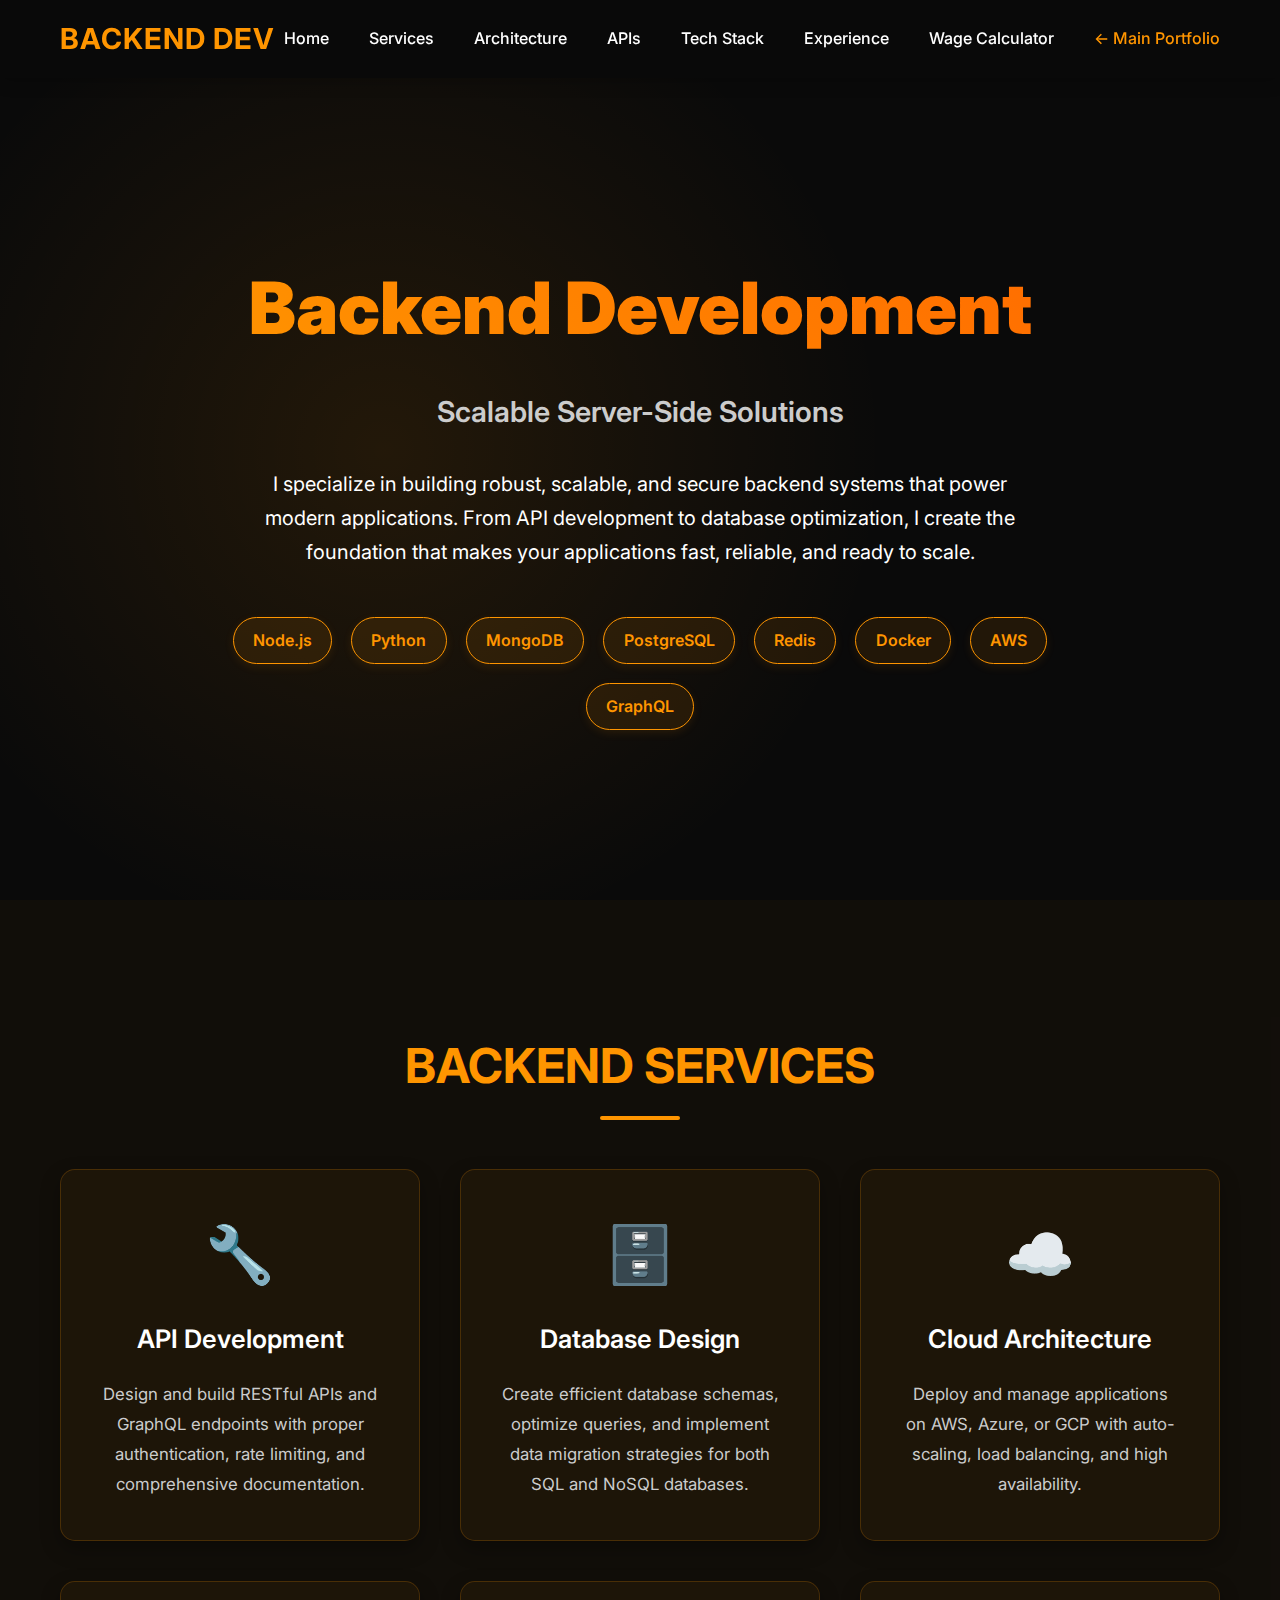
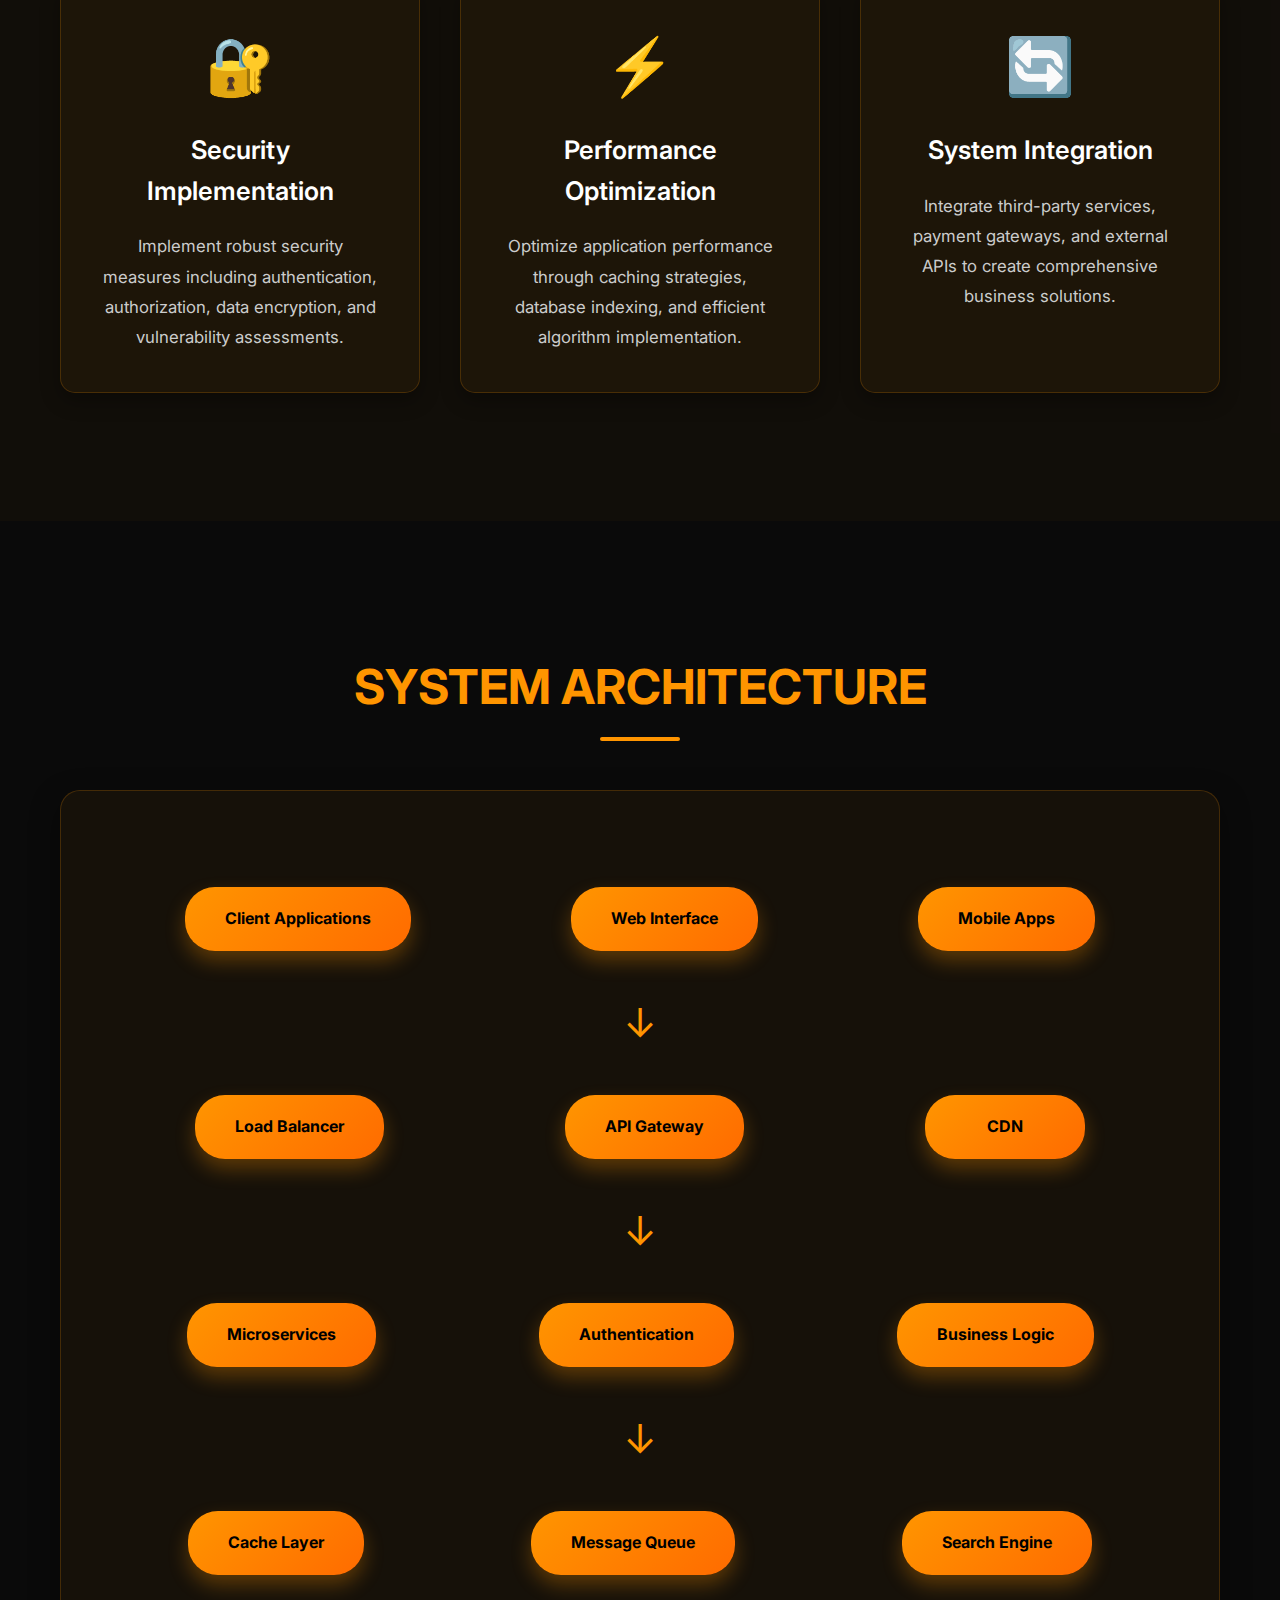
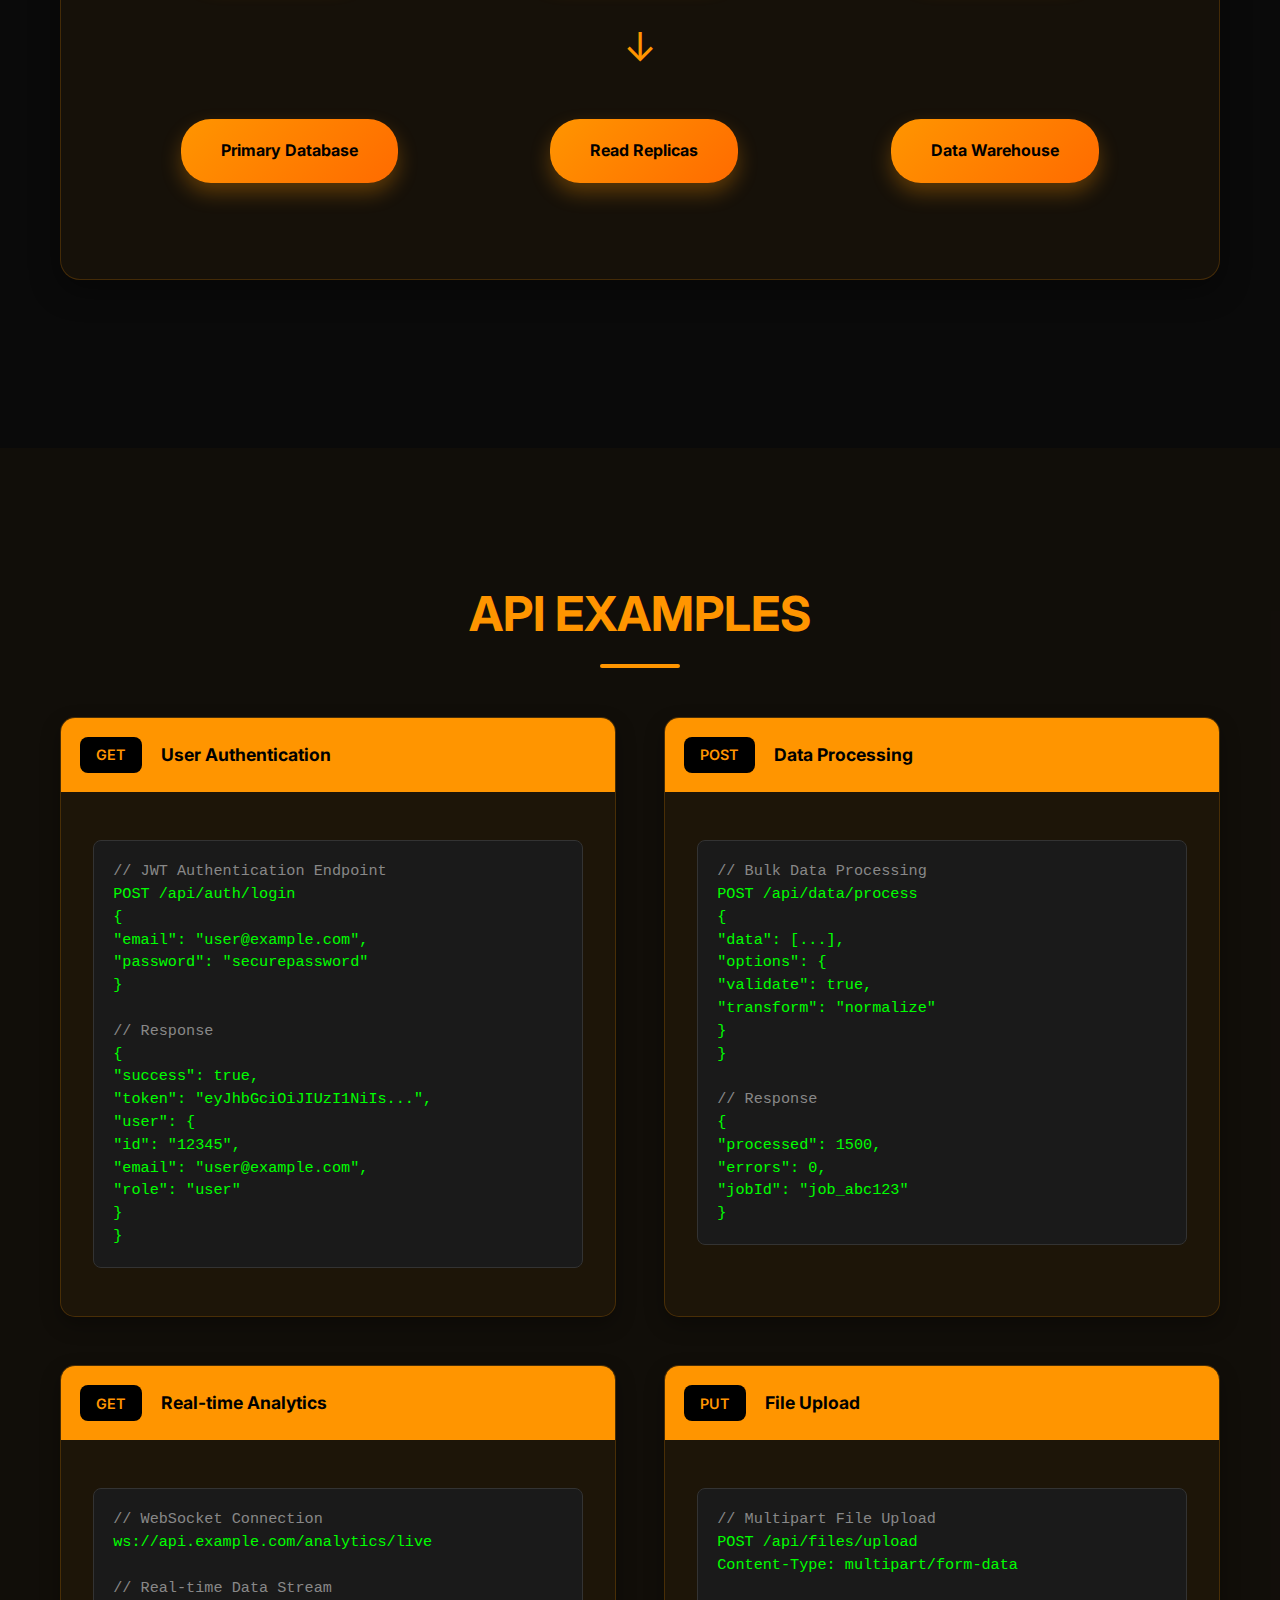
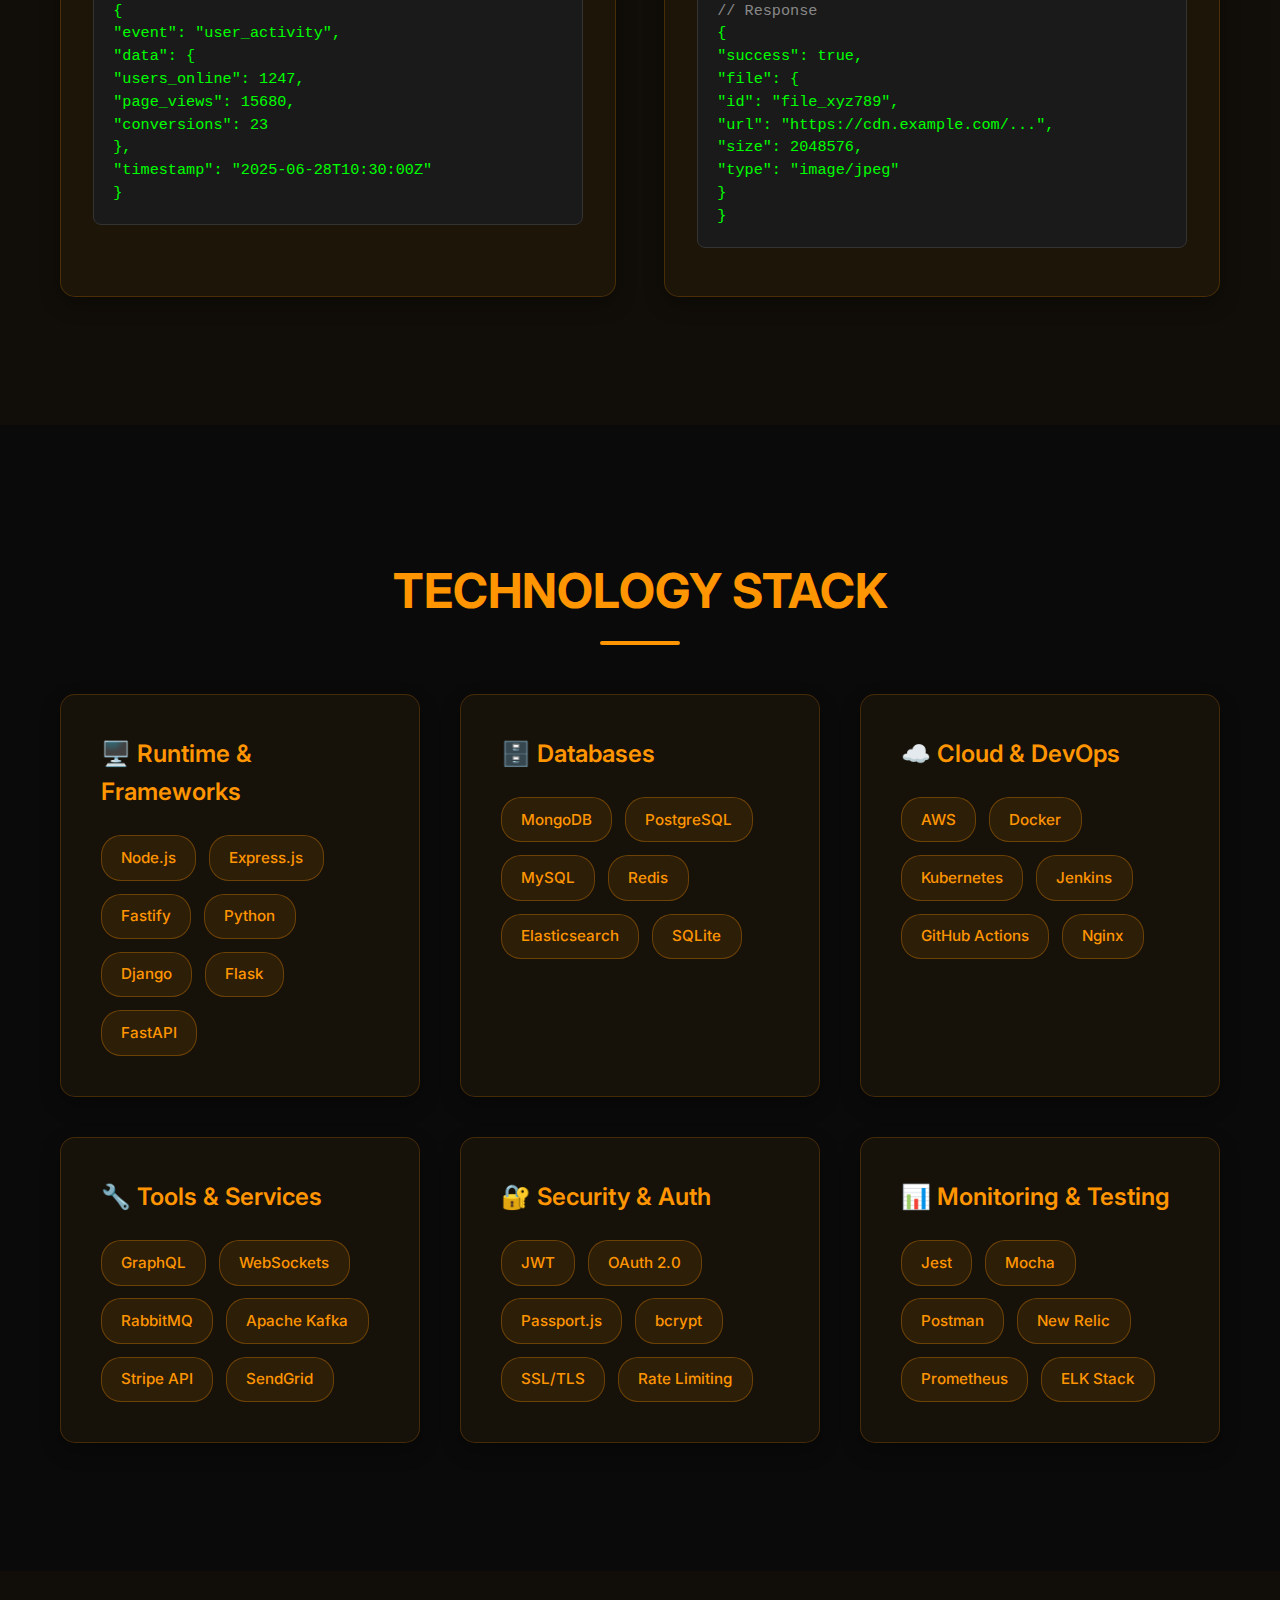
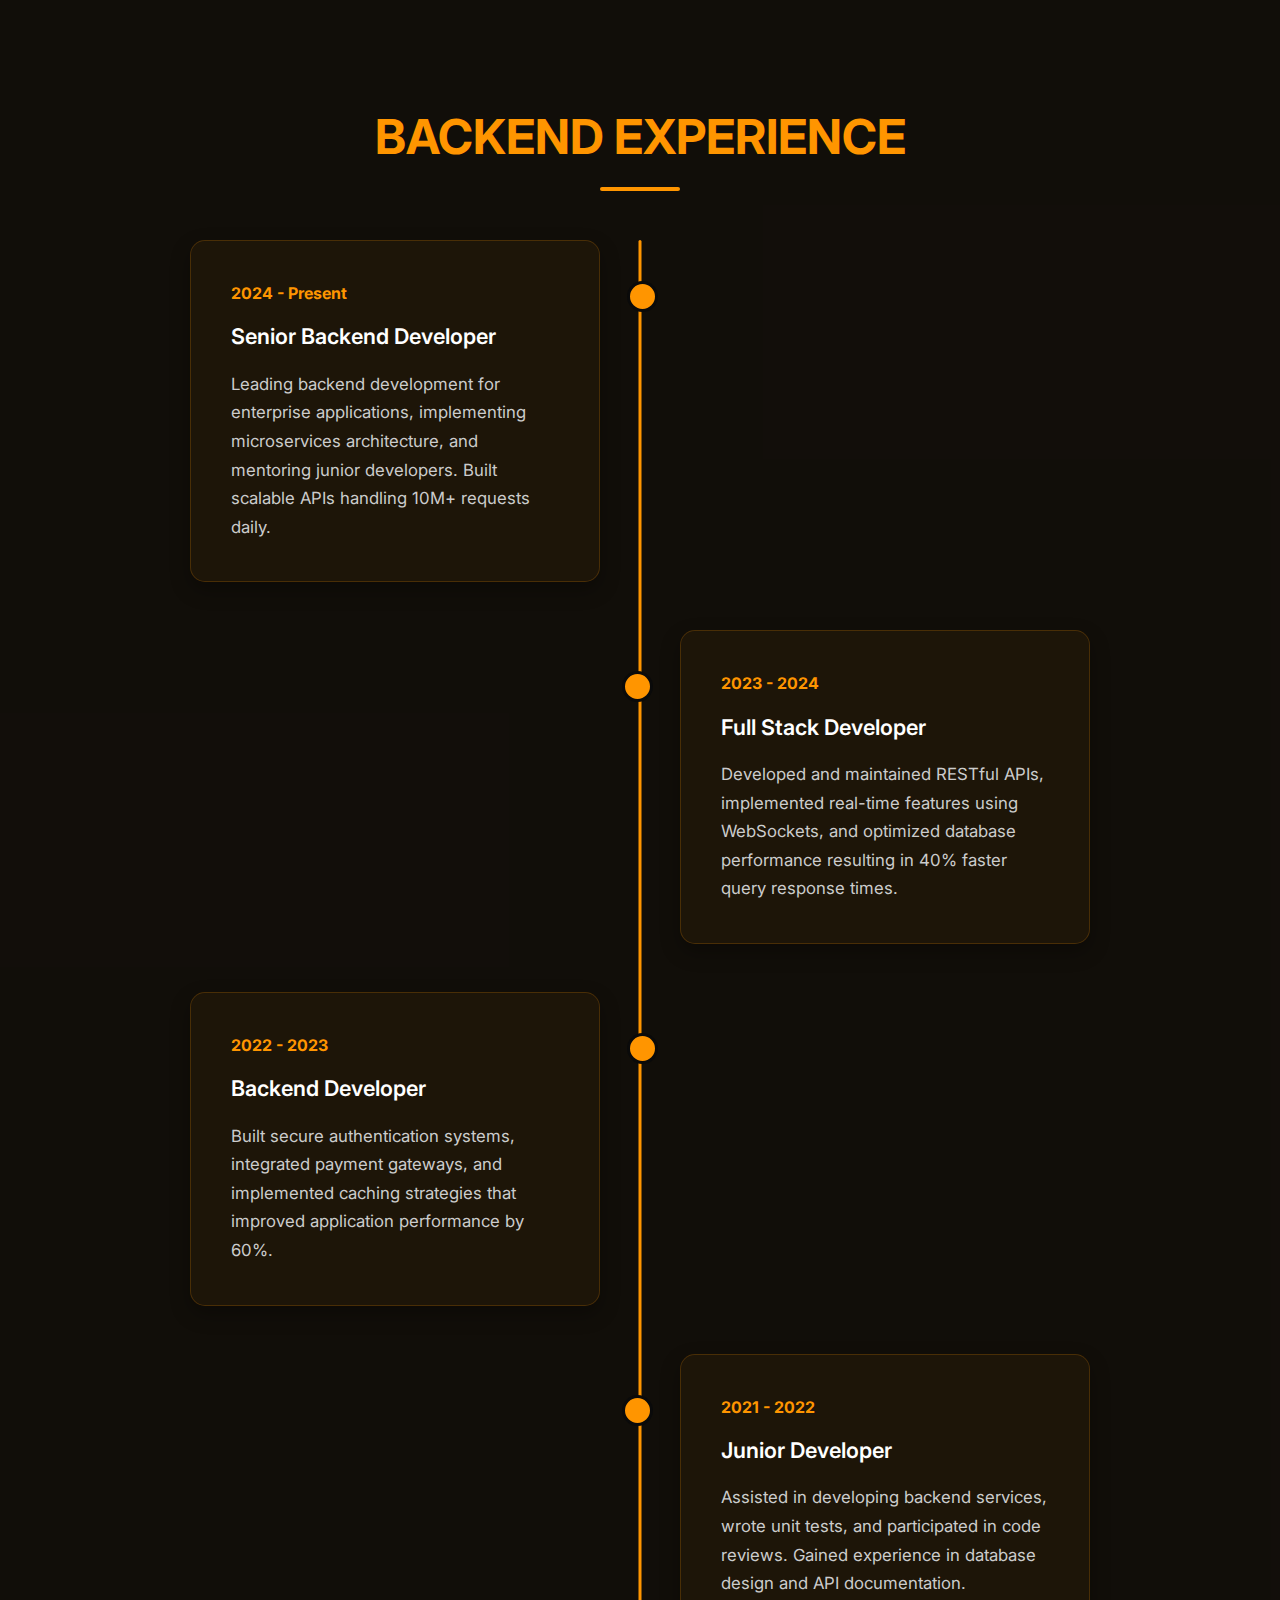
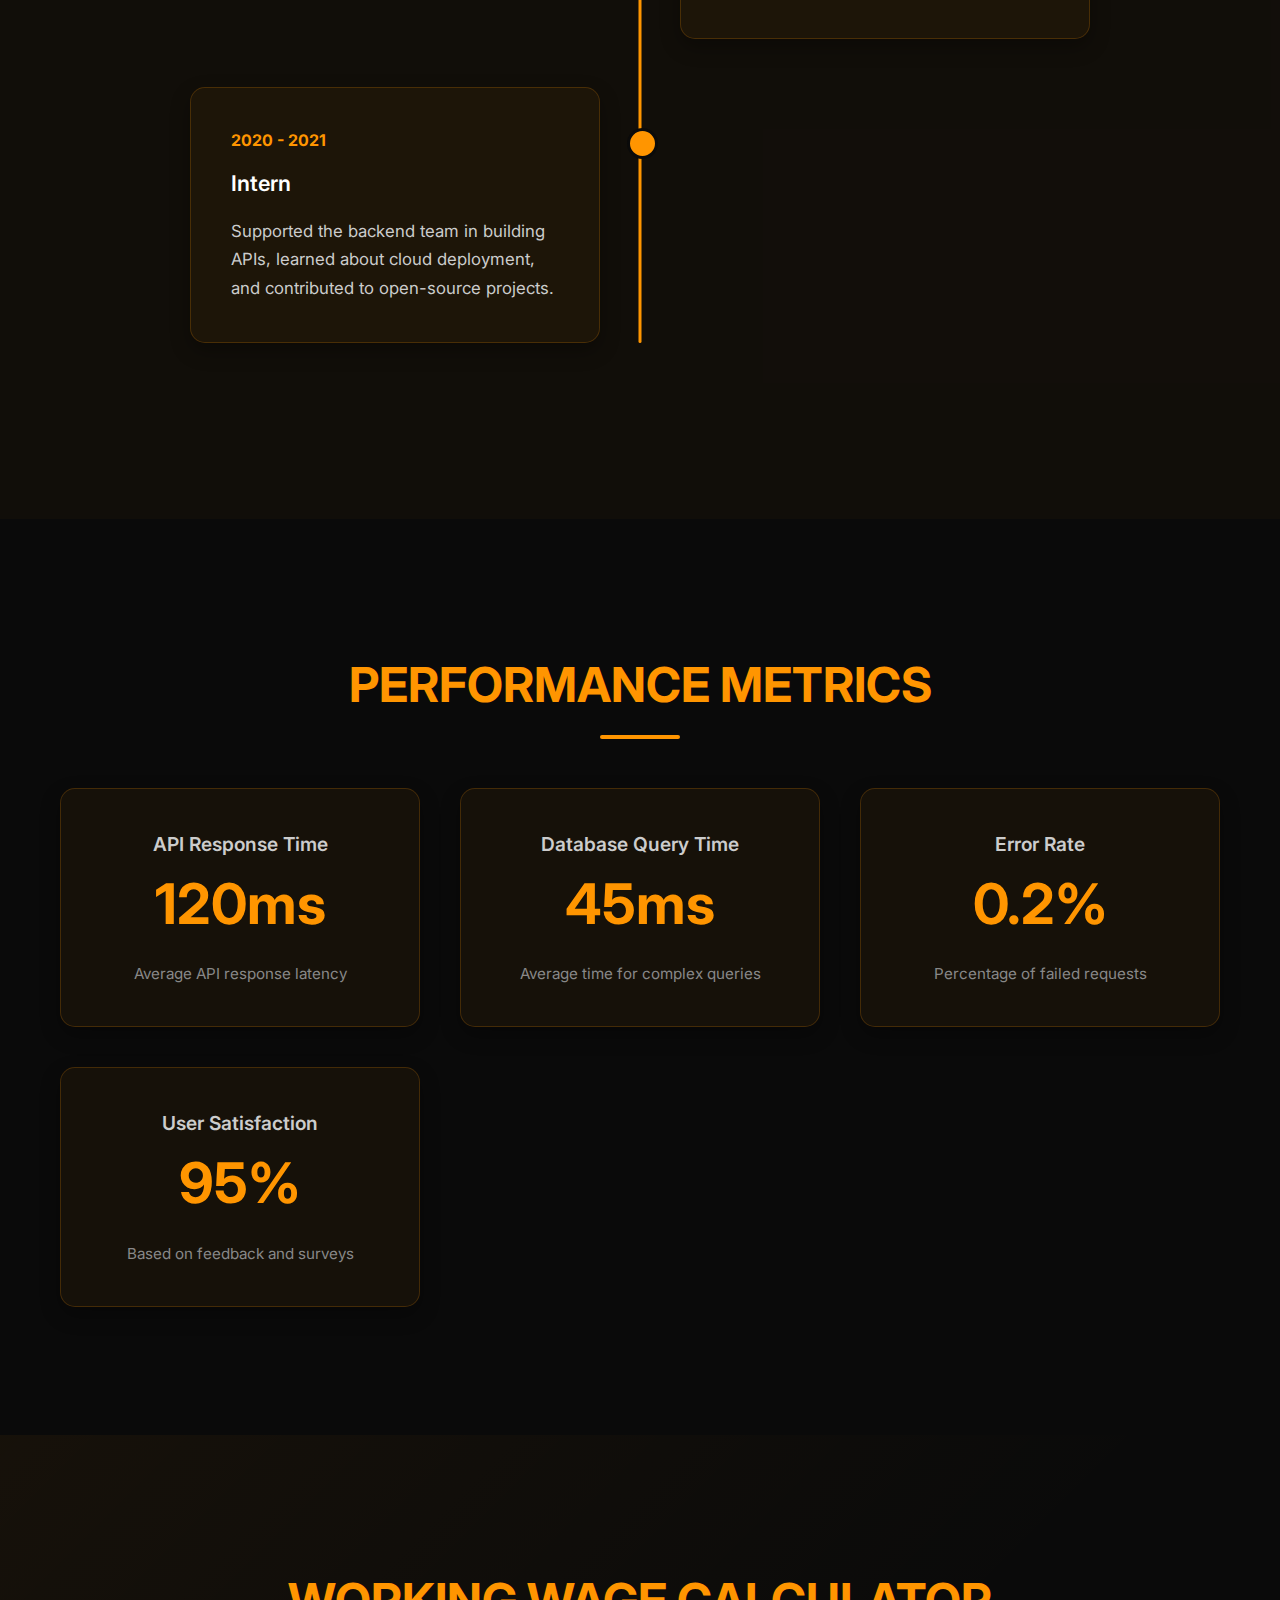
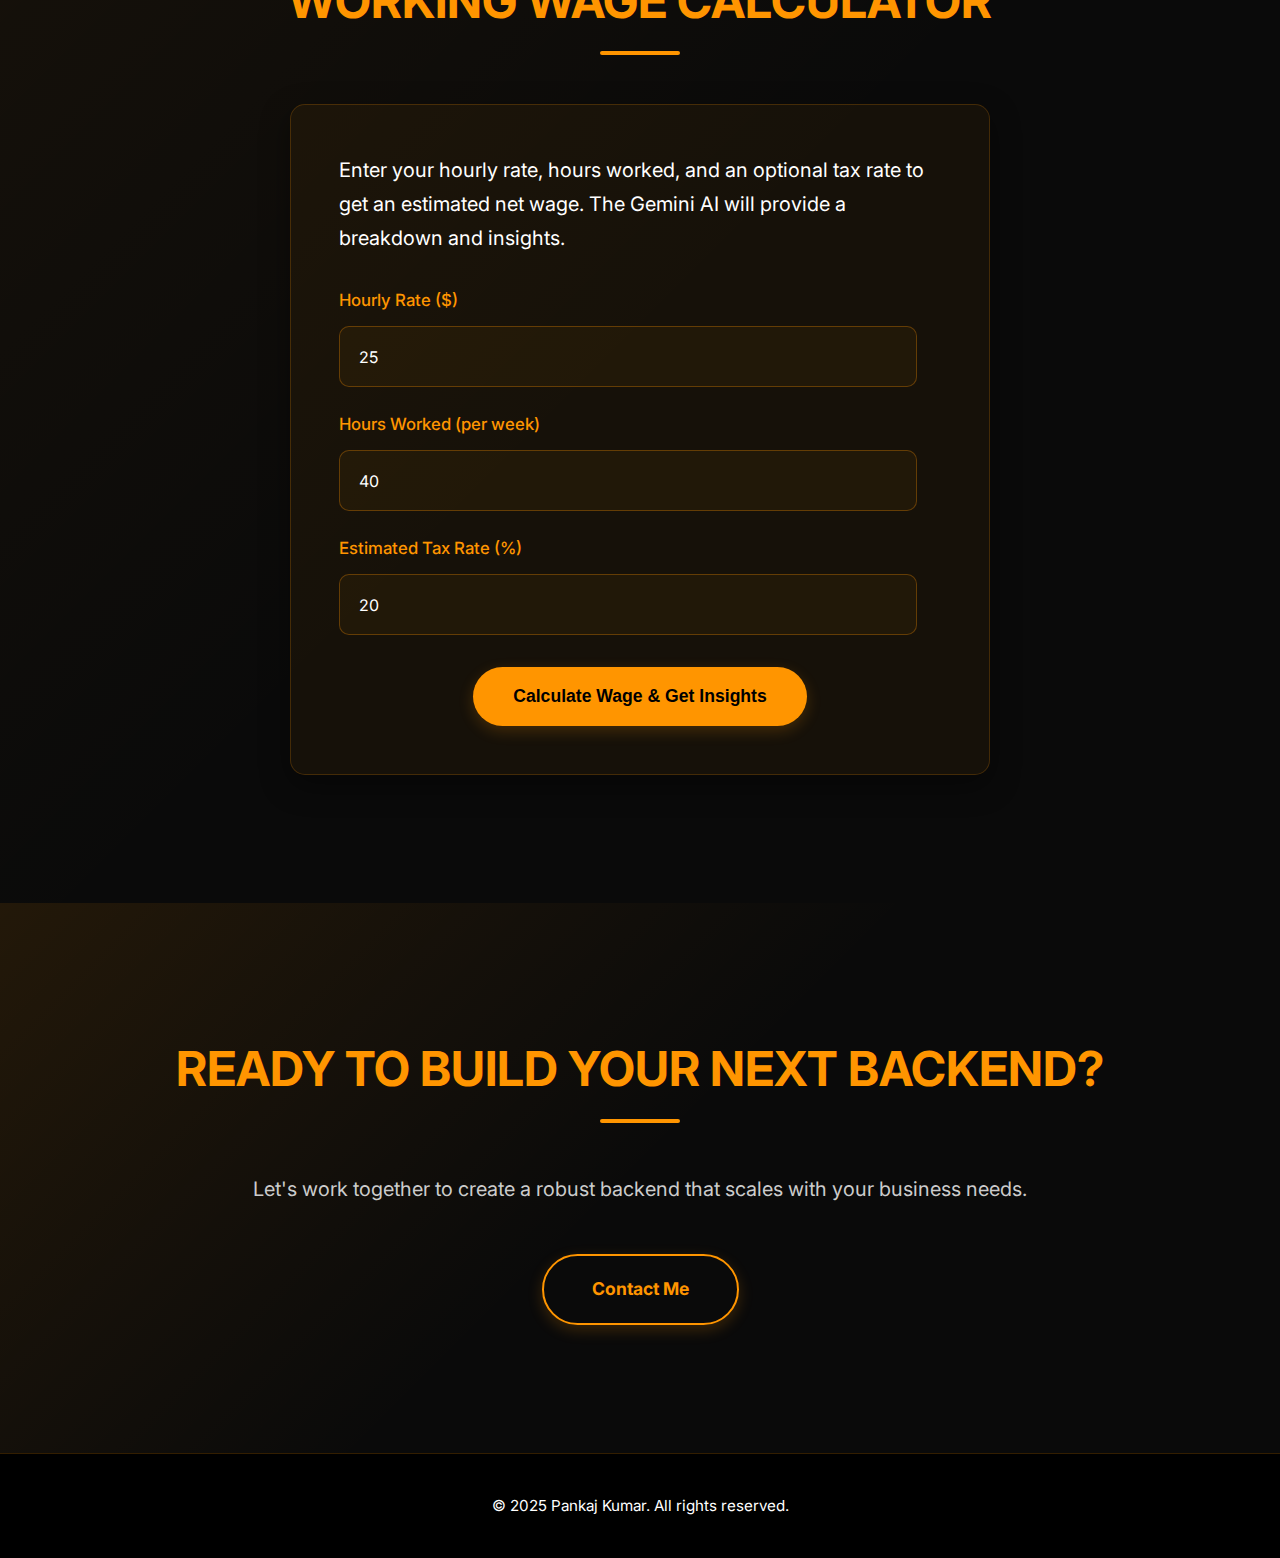
<file: index.html>
<!DOCTYPE html>
<html lang="en">

<head>
    <meta charset="UTF-8">
    <meta name="viewport" content="width=device-width, initial-scale=1.0">
    <title>Backend Development - Pankaj Kumar</title>
    <!-- Favicon link -->
    <link rel="icon" href="https://placehold.co/32x32/ff9500/000000?text=BK" type="image/x-icon">
    <!-- Link to external CSS file -->
    <link rel="stylesheet" href="style.css">
    <!-- Google Fonts - Inter -->
    <link href="https://fonts.googleapis.com/css2?family=Inter:wght@300;400;500;600;700;800;900&display=swap"
        rel="stylesheet">
</head>

<body>
    <!-- Header: Contains the main navigation for the site -->
    <header>
        <nav class="container">
            <div class="logo">Backend Dev</div>
            <!-- Hamburger icon for mobile navigation -->
            <div class="hamburger" id="hamburger">
                <span></span>
                <span></span>
                <span></span>
            </div>
            <!-- Navigation links -->
            <ul class="nav-links">
                <li><a href="#home">Home</a></li>
                <li><a href="#services">Services</a></li>
                <li><a href="#architecture">Architecture</a></li>
                <li><a href="#apis">APIs</a></li>
                <li><a href="#technologies">Tech Stack</a></li>
                <li><a href="#experience">Experience</a></li>
                <li><a href="#wage-calculator">Wage Calculator</a></li> <!-- New nav link for the calculator -->
                <li><a href="portfolio.html" style="color: #ff9500;">← Main Portfolio</a></li>
                <!-- Link to main portfolio (renamed for clarity) -->
            </ul>
        </nav>
    </header>

    <!-- Hero Section: Introduction to the backend development portfolio -->
    <section id="home" class="hero">
        <div class="container">
            <div class="hero-content">
                <h1>Backend Development</h1>
                <p class="hero-subtitle">Scalable Server-Side Solutions</p>
                <p class="hero-description">
                    I specialize in building robust, scalable, and secure backend systems that power modern
                    applications.
                    From API development to database optimization, I create the foundation that makes your applications
                    fast,
                    reliable, and ready to scale.
                </p>
                <!-- Badges highlighting key backend technologies -->
                <div class="tech-badges">
                    <span class="tech-badge">Node.js</span>
                    <span class="tech-badge">Python</span>
                    <span class="tech-badge">MongoDB</span>
                    <span class="tech-badge">PostgreSQL</span>
                    <span class="tech-badge">Redis</span>
                    <span class="tech-badge">Docker</span>
                    <span class="tech-badge">AWS</span>
                    <span class="tech-badge">GraphQL</span>
                </div>
            </div>
        </div>
    </section>

    <!-- Services Section: Details the backend services offered -->
    <section id="services" class="services">
        <div class="container">
            <h2 class="section-title">Backend Services</h2>
            <div class="services-grid">
                <!-- Individual service cards -->
                <div class="service-card">
                    <div class="service-icon">🔧</div>
                    <h3 class="service-title">API Development</h3>
                    <p class="service-description">
                        Design and build RESTful APIs and GraphQL endpoints with proper authentication,
                        rate limiting, and comprehensive documentation.
                    </p>
                </div>
                <div class="service-card">
                    <div class="service-icon">🗄️</div>
                    <h3 class="service-title">Database Design</h3>
                    <p class="service-description">
                        Create efficient database schemas, optimize queries, and implement
                        data migration strategies for both SQL and NoSQL databases.
                    </p>
                </div>
                <div class="service-card">
                    <div class="service-icon">☁️</div>
                    <h3 class="service-title">Cloud Architecture</h3>
                    <p class="service-description">
                        Deploy and manage applications on AWS, Azure, or GCP with
                        auto-scaling, load balancing, and high availability.
                    </p>
                </div>
                <div class="service-card">
                    <div class="service-icon">🔐</div>
                    <h3 class="service-title">Security Implementation</h3>
                    <p class="service-description">
                        Implement robust security measures including authentication,
                        authorization, data encryption, and vulnerability assessments.
                    </p>
                </div>
                <div class="service-card">
                    <div class="service-icon">⚡</div>
                    <h3 class="service-title">Performance Optimization</h3>
                    <p class="service-description">
                        Optimize application performance through caching strategies,
                        database indexing, and efficient algorithm implementation.
                    </p>
                </div>
                <div class="service-card">
                    <div class="service-icon">🔄</div>
                    <h3 class="service-title">System Integration</h3>
                    <p class="service-description">
                        Integrate third-party services, payment gateways, and
                        external APIs to create comprehensive business solutions.
                    </p>
                </div>
            </div>
        </div>
    </section>

    <!-- Architecture Section: Visual representation of typical backend system architecture -->
    <section id="architecture" class="architecture">
        <div class="container">
            <h2 class="section-title">System Architecture</h2>
            <div class="arch-diagram">
                <div class="arch-layer">
                    <div class="arch-item">Client Applications</div>
                    <div class="arch-item">Web Interface</div>
                    <div class="arch-item">Mobile Apps</div>
                </div>
                <div class="arch-arrow">↓</div>
                <div class="arch-layer">
                    <div class="arch-item">Load Balancer</div>
                    <div class="arch-item">API Gateway</div>
                    <div class="arch-item">CDN</div>
                </div>
                <div class="arch-arrow">↓</div>
                <div class="arch-layer">
                    <div class="arch-item">Microservices</div>
                    <div class="arch-item">Authentication</div>
                    <div class="arch-item">Business Logic</div>
                </div>
                <div class="arch-arrow">↓</div>
                <div class="arch-layer">
                    <div class="arch-item">Cache Layer</div>
                    <div class="arch-item">Message Queue</div>
                    <div class="arch-item">Search Engine</div>
                </div>
                <div class="arch-arrow">↓</div>
                <div class="arch-layer">
                    <div class="arch-item">Primary Database</div>
                    <div class="arch-item">Read Replicas</div>
                    <div class="arch-item">Data Warehouse</div>
                </div>
            </div>
        </div>
    </section>

    <!-- API Examples Section: Demonstrates various API interactions -->
    <section id="apis" class="api-examples">
        <div class="container">
            <h2 class="section-title">API Examples</h2>
            <div class="api-grid">
                <!-- API card for User Authentication -->
                <div class="api-card">
                    <div class="api-header">
                        <span class="api-method">GET</span>
                        <span>User Authentication</span>
                    </div>
                    <div class="api-content">
                        <div class="code-block">
                            <span class="code-comment">// JWT Authentication Endpoint</span>
                            <br>POST /api/auth/login
                            <br>{
                            <br>"email": "user@example.com",
                            <br>"password": "securepassword"
                            <br>}
                            <br><br>
                            <span class="code-comment">// Response</span>
                            <br>{
                            <br>"success": true,
                            <br>"token": "eyJhbGciOiJIUzI1NiIs...",
                            <br>"user": {
                            <br>"id": "12345",
                            <br>"email": "user@example.com",
                            <br>"role": "user"
                            <br>}
                            <br>}
                        </div>
                    </div>
                </div>
                <!-- API card for Data Processing -->
                <div class="api-card">
                    <div class="api-header">
                        <span class="api-method">POST</span>
                        <span>Data Processing</span>
                    </div>
                    <div class="api-content">
                        <div class="code-block">
                            <span class="code-comment">// Bulk Data Processing</span>
                            <br>POST /api/data/process
                            <br>{
                            <br>"data": [...],
                            <br>"options": {
                            <br>"validate": true,
                            <br>"transform": "normalize"
                            <br>}
                            <br>}
                            <br><br>
                            <span class="code-comment">// Response</span>
                            <br>{
                            <br>"processed": 1500,
                            <br>"errors": 0,
                            <br>"jobId": "job_abc123"
                            <br>}
                        </div>
                    </div>
                </div>
                <!-- API card for Real-time Analytics -->
                <div class="api-card">
                    <div class="api-header">
                        <span class="api-method">GET</span>
                        <span>Real-time Analytics</span>
                    </div>
                    <div class="api-content">
                        <div class="code-block">
                            <span class="code-comment">// WebSocket Connection</span>
                            <br>ws://api.example.com/analytics/live
                            <br><br>
                            <span class="code-comment">// Real-time Data Stream</span>
                            <br>{
                            <br>"event": "user_activity",
                            <br>"data": {
                            <br>"users_online": 1247,
                            <br>"page_views": 15680,
                            <br>"conversions": 23
                            <br>},
                            <br>"timestamp": "2025-06-28T10:30:00Z"
                            <br>}
                        </div>
                    </div>
                </div>
                <!-- API card for File Upload -->
                <div class="api-card">
                    <div class="api-header">
                        <span class="api-method">PUT</span>
                        <span>File Upload</span>
                    </div>
                    <div class="api-content">
                        <div class="code-block">
                            <span class="code-comment">// Multipart File Upload</span>
                            <br>POST /api/files/upload
                            <br>Content-Type: multipart/form-data
                            <br><br>
                            <span class="code-comment">// Response</span>
                            <br>{
                            <br>"success": true,
                            <br>"file": {
                            <br>"id": "file_xyz789",
                            <br>"url": "https://cdn.example.com/...",
                            <br>"size": 2048576,
                            <br>"type": "image/jpeg"
                            <br>}
                            <br>}
                        </div>
                    </div>
                </div>
            </div>
        </div>
    </section>

    <!-- Technologies Section: Lists the technology stack used in backend development -->
    <section id="technologies" class="technologies">
        <div class="container">
            <h2 class="section-title">Technology Stack</h2>
            <div class="tech-categories">
                <!-- Category: Runtime & Frameworks -->
                <div class="tech-category">
                    <h3>🖥️ Runtime & Frameworks</h3>
                    <div class="tech-list">
                        <span class="tech-item">Node.js</span>
                        <span class="tech-item">Express.js</span>
                        <span class="tech-item">Fastify</span>
                        <span class="tech-item">Python</span>
                        <span class="tech-item">Django</span>
                        <span class="tech-item">Flask</span>
                        <span class="tech-item">FastAPI</span>
                    </div>
                </div>
                <!-- Category: Databases -->
                <div class="tech-category">
                    <h3>🗄️ Databases</h3>
                    <div class="tech-list">
                        <span class="tech-item">MongoDB</span>
                        <span class="tech-item">PostgreSQL</span>
                        <span class="tech-item">MySQL</span>
                        <span class="tech-item">Redis</span>
                        <span class="tech-item">Elasticsearch</span>
                        <span class="tech-item">SQLite</span>
                    </div>
                </div>
                <!-- Category: Cloud & DevOps -->
                <div class="tech-category">
                    <h3>☁️ Cloud & DevOps</h3>
                    <div class="tech-list">
                        <span class="tech-item">AWS</span>
                        <span class="tech-item">Docker</span>
                        <span class="tech-item">Kubernetes</span>
                        <span class="tech-item">Jenkins</span>
                        <span class="tech-item">GitHub Actions</span>
                        <span class="tech-item">Nginx</span>
                    </div>
                </div>
                <!-- Category: Tools & Services -->
                <div class="tech-category">
                    <h3>🔧 Tools & Services</h3>
                    <div class="tech-list">
                        <span class="tech-item">GraphQL</span>
                        <span class="tech-item">WebSockets</span>
                        <span class="tech-item">RabbitMQ</span>
                        <span class="tech-item">Apache Kafka</span>
                        <span class="tech-item">Stripe API</span>
                        <span class="tech-item">SendGrid</span>
                    </div>
                </div>
                <!-- Category: Security & Auth -->
                <div class="tech-category">
                    <h3>🔐 Security & Auth</h3>
                    <div class="tech-list">
                        <span class="tech-item">JWT</span>
                        <span class="tech-item">OAuth 2.0</span>
                        <span class="tech-item">Passport.js</span>
                        <span class="tech-item">bcrypt</span>
                        <span class="tech-item">SSL/TLS</span>
                        <span class="tech-item">Rate Limiting</span>
                    </div>
                </div>
                <!-- Category: Monitoring & Testing -->
                <div class="tech-category">
                    <h3>📊 Monitoring & Testing</h3>
                    <div class="tech-list">
                        <span class="tech-item">Jest</span>
                        <span class="tech-item">Mocha</span>
                        <span class="tech-item">Postman</span>
                        <span class="tech-item">New Relic</span>
                        <span class="tech-item">Prometheus</span>
                        <span class="tech-item">ELK Stack</span>
                    </div>
                </div>
            </div>
        </div>
    </section>

    <!-- Experience Section: Timeline of professional experience -->
    <section id="experience" class="experience">
        <div class="container">
            <h2 class="section-title">Backend Experience</h2>
            <div class="timeline">
                <!-- Individual timeline items -->
                <div class="timeline-item">
                    <div class="timeline-date">2024 - Present</div>
                    <h3 class="timeline-title">Senior Backend Developer</h3>
                    <p class="timeline-description">
                        Leading backend development for enterprise applications, implementing microservices
                        architecture, and mentoring junior developers. Built scalable APIs handling 10M+ requests daily.
                    </p>
                </div>
                <div class="timeline-item">
                    <div class="timeline-date">2023 - 2024</div>
                    <h3 class="timeline-title">Full Stack Developer</h3>
                    <p class="timeline-description">
                        Developed and maintained RESTful APIs, implemented real-time features using WebSockets,
                        and optimized database performance resulting in 40% faster query response times.
                    </p>
                </div>
                <div class="timeline-item">
                    <div class="timeline-date">2022 - 2023</div>
                    <h3 class="timeline-title">Backend Developer</h3>
                    <p class="timeline-description">
                        Built secure authentication systems, integrated payment gateways, and implemented
                        caching strategies that improved application performance by 60%.
                    </p>
                </div>
                <div class="timeline-item">
                    <div class="timeline-date">2021 - 2022</div>
                    <h3 class="timeline-title">Junior Developer</h3>
                    <p class="timeline-description">
                        Assisted in developing backend services, wrote unit tests, and participated in code reviews.
                        Gained experience in database design and API documentation.
                    </p>
                </div>
                <div class="timeline-item">
                    <div class="timeline-date">2020 - 2021</div>
                    <h3 class="timeline-title">Intern</h3>
                    <p class="timeline-description">
                        Supported the backend team in building APIs, learned about cloud deployment, and
                        contributed to open-source projects.
                    </p>
                </div>
            </div>
        </div>
    </section>

    <!-- Performance Metrics Section: Displays key performance indicators -->
    <section class="metrics">
        <div class="container">
            <h2 class="section-title">Performance Metrics</h2>
            <div class="metrics-grid">
                <!-- Individual metric cards -->
                <div class="metric-card">
                    <h3 class="metric-label">API Response Time</h3>
                    <p class="metric-number">120ms</p>
                    <p class="metric-description">Average API response latency</p>
                </div>
                <div class="metric-card">
                    <h3 class="metric-label">Database Query Time</h3>
                    <p class="metric-number">45ms</p>
                    <p class="metric-description">Average time for complex queries</p>
                </div>
                <div class="metric-card">
                    <h3 class="metric-label">Error Rate</h3>
                    <p class="metric-number">0.2%</p>
                    <p class="metric-description">Percentage of failed requests</p>
                </div>
                <div class="metric-card">
                    <h3 class="metric-label">User Satisfaction</h3>
                    <p class="metric-number">95%</p>
                    <p class="metric-description">Based on feedback and surveys</p>
                </div>
            </div>
        </div>
    </section>

    <!-- Wage Calculator Section: Interactive tool leveraging Gemini API -->
    <section id="wage-calculator" class="wage-calculator">
        <div class="container">
            <h2 class="section-title">Working Wage Calculator</h2>
            <div class="calculator-content">
                <p class="hero-description" style="margin-bottom: 2rem;">
                    Enter your hourly rate, hours worked, and an optional tax rate to get an estimated net wage.
                    The Gemini AI will provide a breakdown and insights.
                </p>
                <!-- Input fields for wage calculation -->
                <div class="form-group">
                    <label for="hourlyRate">Hourly Rate ($)</label>
                    <input type="number" id="hourlyRate" value="25" min="0" step="0.01" required>
                </div>
                <div class="form-group">
                    <label for="hoursWorked">Hours Worked (per week)</label>
                    <input type="number" id="hoursWorked" value="40" min="0" step="0.5" required>
                </div>
                <div class="form-group">
                    <label for="taxRate">Estimated Tax Rate (%)</label>
                    <input type="number" id="taxRate" value="20" min="0" max="100" step="0.1">
                </div>
                <!-- Button to trigger calculation -->
                <button id="calculateWageBtn" class="calculate-btn">Calculate Wage & Get Insights</button>
                <!-- Area to display results and AI insights -->
                <div id="wage-result" class="ai-modal-loading" style="display: none;">
                    <div class="spinner"></div>
                    <p>Calculating and generating insights...</p>
                </div>
            </div>
        </div>
    </section>

    <!-- Call to Action Section: Encourages visitors to make contact -->
    <section class="cta">
        <div class="container">
            <h2 class="section-title">Ready to Build Your Next Backend?</h2>
            <p class="cta-description">
                Let's work together to create a robust backend that scales with your business needs.
            </p>
            <a href="mailto:pankajbabu465@gmail.com" class="cta-button" target="_blank">Contact Me</a>
        </div>
    </section>

    <!-- Footer: Copyright and general site information -->
    <footer>
        <div class="container">
            <p>&copy; 2025 Pankaj Kumar. All rights reserved.</p>
        </div>
    </footer>

    <!-- Scroll-to-Top Button: Allows quick navigation back to the top of the page -->
    <button id="scroll-to-top" title="Go to top">↑</button>

    <!-- Link to external JavaScript file for interactivity -->
    <script src="script.js"></script>
</body>

</html>
</file>
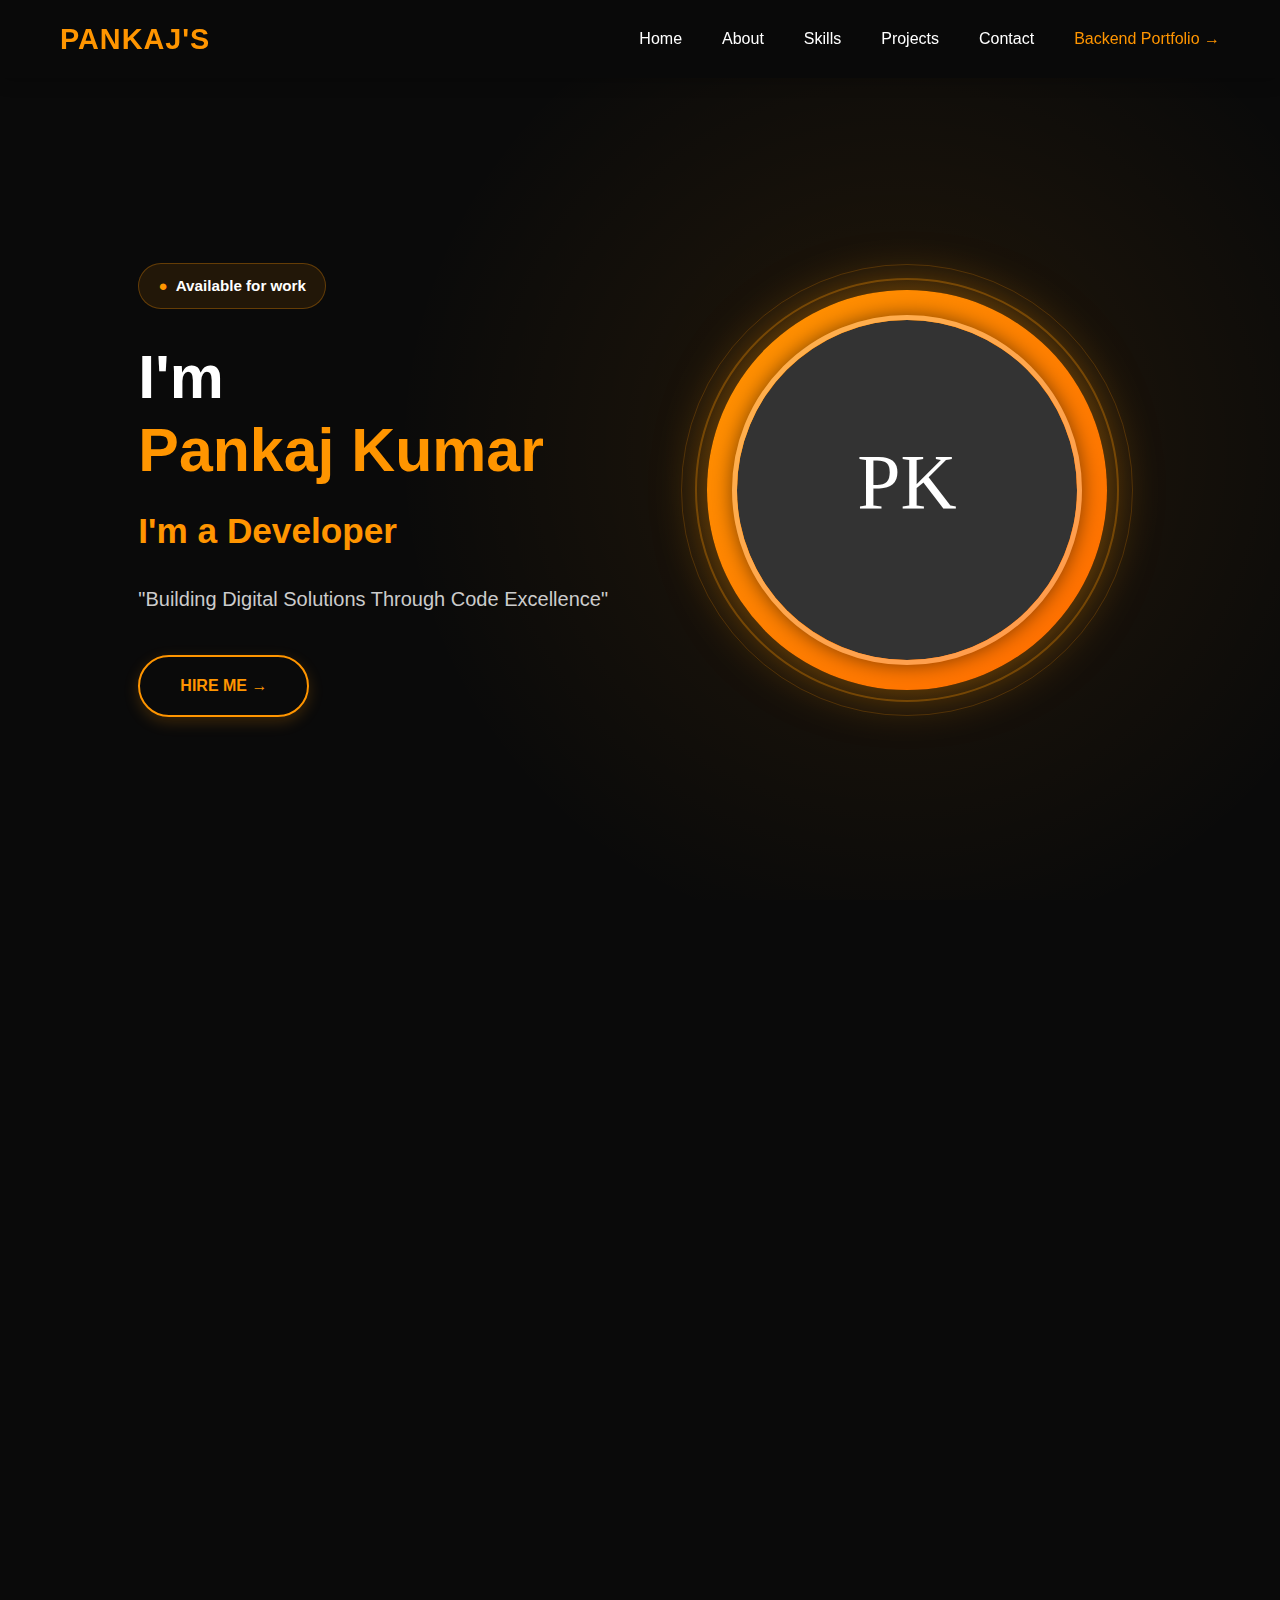
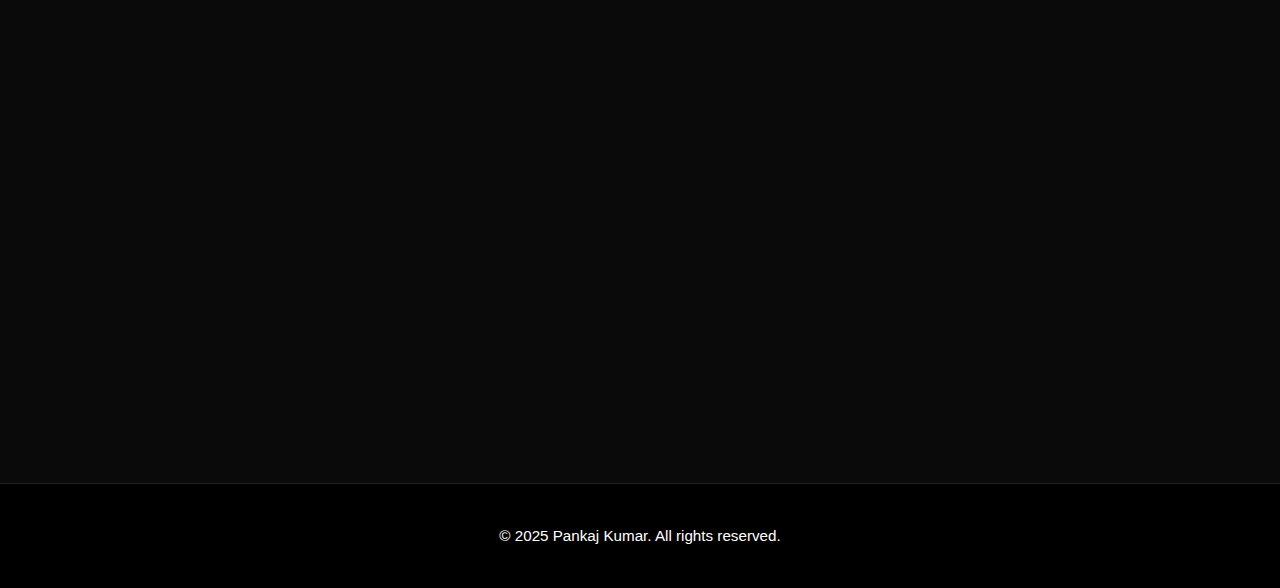
<file: portfolio.html>
<!DOCTYPE html>
<html lang="en">

<head>
    <meta charset="UTF-8">
    <meta name="viewport" content="width=device-width, initial-scale=1.0">
    <title>Pankaj Kumar - Developer Portfolio</title>
    <!-- Favicon link -->
    <link rel="icon" href="https://placehold.co/32x32/ff9500/000000?text=PK" type="image/x-icon">
    <style>
        /* General Reset and Body Styles */
        * {
            margin: 0;
            padding: 0;
            box-sizing: border-box;
        }

        body {
            font-family: 'Inter', sans-serif;
            /* Changed to Inter font */
            background: #0a0a0a;
            color: #ffffff;
            line-height: 1.6;
            overflow-x: hidden;
            /* Prevent horizontal scroll */
        }

        .container {
            max-width: 1200px;
            margin: 0 auto;
            padding: 0 20px;
        }

        /* Header */
        header {
            position: fixed;
            top: 0;
            width: 100%;
            background: rgba(10, 10, 10, 0.95);
            backdrop-filter: blur(10px);
            z-index: 1000;
            padding: 1rem 0;
            box-shadow: 0 4px 15px rgba(0, 0, 0, 0.2);
            /* Added subtle shadow */
        }

        nav {
            display: flex;
            justify-content: space-between;
            align-items: center;
        }

        .logo {
            font-size: 1.8rem;
            /* Slightly larger logo */
            font-weight: bold;
            color: #ff9500;
            text-transform: uppercase;
            letter-spacing: 1px;
        }

        .nav-links {
            display: flex;
            list-style: none;
            gap: 2.5rem;
            /* Increased gap */
        }

        .nav-links a {
            color: #ffffff;
            text-decoration: none;
            transition: color 0.3s ease-in-out, transform 0.2s ease;
            font-weight: 500;
            position: relative;
        }

        .nav-links a::after {
            /* Underline effect */
            content: '';
            position: absolute;
            width: 0;
            height: 2px;
            background: #ff9500;
            bottom: -5px;
            left: 0;
            transition: width 0.3s ease-in-out;
        }

        .nav-links a:hover::after,
        .nav-links a.active::after {
            width: 100%;
        }

        .nav-links a:hover {
            color: #ff9500;
            transform: translateY(-2px);
            /* Subtle lift on hover */
        }

        /* Hero Section */
        .hero {
            min-height: 100vh;
            display: flex;
            align-items: center;
            position: relative;
            background: radial-gradient(circle at 70% 50%, rgba(255, 149, 0, 0.1) 0%, transparent 50%);
            padding-top: 80px;
            /* Offset for fixed header */
        }

        .hero-content {
            display: grid;
            grid-template-columns: 1fr 1fr;
            gap: 4rem;
            align-items: center;
            width: 100%;
        }

        .hero-text {
            animation: fadeInUp 1s ease-out;
        }

        .availability {
            display: inline-flex;
            align-items: center;
            gap: 0.5rem;
            background: rgba(255, 149, 0, 0.1);
            padding: 0.6rem 1.2rem;
            /* Slightly larger padding */
            border-radius: 25px;
            margin-bottom: 2rem;
            font-size: 0.95rem;
            /* Slightly larger font */
            font-weight: 600;
            border: 1px solid rgba(255, 149, 0, 0.3);
        }

        .availability::before {
            content: '●';
            color: #ff9500;
            animation: pulseColor 1.5s infinite alternate;
            /* Pulsing color animation */
        }

        @keyframes pulseColor {
            from {
                opacity: 0.5;
            }

            to {
                opacity: 1;
            }
        }

        .hero h1 {
            font-size: 3.8rem;
            /* Slightly larger heading */
            margin-bottom: 1rem;
            line-height: 1.2;
        }

        .hero h1 .name {
            color: #ff9500;
            display: block;
            font-weight: 900;
        }

        .hero h2 {
            font-size: 2.2rem;
            /* Slightly larger heading */
            margin-bottom: 1.5rem;
            color: #ff9500;
            font-weight: 700;
        }

        .tagline {
            font-size: 1.25rem;
            /* Slightly larger tagline */
            margin-bottom: 2.5rem;
            /* Increased margin */
            color: #cccccc;
        }

        .cta-button {
            display: inline-flex;
            align-items: center;
            gap: 1rem;
            background: transparent;
            border: 2px solid #ff9500;
            color: #ff9500;
            padding: 1rem 2.5rem;
            /* Increased padding */
            border-radius: 50px;
            text-decoration: none;
            font-weight: bold;
            transition: all 0.3s ease-in-out;
            cursor: pointer;
            box-shadow: 0 5px 15px rgba(255, 149, 0, 0.2);
            /* Added shadow */
        }

        .cta-button:hover {
            background: #ff9500;
            color: #000;
            transform: translateY(-5px) scale(1.02);
            /* More pronounced lift and slight scale */
            box-shadow: 0 10px 25px rgba(255, 149, 0, 0.4);
        }

        .hero-image {
            display: flex;
            justify-content: center;
            align-items: center;
            position: relative;
        }

        .profile-circle {
            width: 400px;
            height: 400px;
            border-radius: 50%;
            background: linear-gradient(135deg, #ff9500, #ff6b00);
            display: flex;
            align-items: center;
            justify-content: center;
            position: relative;
            animation: float 6s ease-in-out infinite;
            box-shadow: 0 0 50px rgba(255, 149, 0, 0.5);
            /* Enhanced shadow */
        }

        .profile-circle::before {
            content: '';
            position: absolute;
            width: 420px;
            height: 420px;
            border: 2px solid rgba(255, 149, 0, 0.3);
            border-radius: 50%;
            animation: pulse 2s ease-in-out infinite;
        }

        .profile-circle::after {
            content: '';
            position: absolute;
            width: 450px;
            height: 450px;
            border: 1px solid rgba(255, 149, 0, 0.2);
            border-radius: 50%;
            animation: pulse 2s ease-in-out infinite 1s;
        }

        .profile-image {
            width: 350px;
            height: 350px;
            border-radius: 50%;
            object-fit: cover;
            border: 5px solid rgba(255, 255, 255, 0.3);
            /* Slightly stronger border */
            box-shadow: 0 0 20px rgba(0, 0, 0, 0.5);
            /* Shadow on the image itself */
        }

        /* About Section */
        .about {
            padding: 8rem 0;
            /* Increased padding */
            background: linear-gradient(135deg, rgba(255, 149, 0, 0.05) 0%, transparent 50%);
        }

        .about-content {
            display: grid;
            grid-template-columns: 1fr 2fr;
            gap: 5rem;
            /* Increased gap */
            align-items: start;
        }

        .about-image {
            position: relative;
            text-align: center;
            /* Center contact buttons */
        }

        .about-photo {
            width: 100%;
            max-width: 300px;
            border-radius: 20px;
            border: 3px solid #ff9500;
            box-shadow: 0 10px 20px rgba(0, 0, 0, 0.4);
            transition: transform 0.3s ease;
        }

        .about-photo:hover {
            transform: scale(1.02);
        }

        .contact-buttons {
            display: flex;
            flex-direction: column;
            gap: 1.2rem;
            /* Increased gap */
            margin-top: 2.5rem;
            /* Increased margin */
        }

        .contact-btn {
            display: flex;
            align-items: center;
            gap: 1rem;
            background: rgba(255, 149, 0, 0.1);
            border: 1px solid #ff9500;
            color: #ff9500;
            padding: 1rem 1.8rem;
            /* Increased padding */
            border-radius: 30px;
            text-decoration: none;
            transition: all 0.3s ease-in-out;
            font-weight: 600;
            box-shadow: 0 5px 10px rgba(255, 149, 0, 0.1);
        }

        .contact-btn:hover {
            background: #ff9500;
            color: #000;
            transform: translateX(15px);
            /* More pronounced slide */
            box-shadow: 0 8px 15px rgba(255, 149, 0, 0.3);
        }

        .about-info h2 {
            font-size: 2.8rem;
            /* Slightly larger heading */
            margin-bottom: 1rem;
            color: #ff9500;
            font-weight: 700;
        }

        .about-info h3 {
            font-size: 2rem;
            /* Slightly larger heading */
            margin-bottom: 2rem;
            color: #ffffff;
            font-weight: 600;
        }

        .about-text {
            font-size: 1.15rem;
            /* Slightly larger font */
            color: #cccccc;
            margin-bottom: 2.5rem;
            /* Increased margin */
            line-height: 1.8;
        }

        .stats {
            display: flex;
            gap: 4rem;
            /* Increased gap */
            margin-top: 3rem;
            /* Increased margin */
            flex-wrap: wrap;
            /* Allow wrapping on small screens */
            justify-content: center;
            /* Center items on wrap */
        }

        .stat {
            text-align: center;
            background: rgba(255, 149, 0, 0.08);
            /* Slightly darker background */
            padding: 1.5rem 2.5rem;
            border-radius: 15px;
            border: 1px solid rgba(255, 149, 0, 0.2);
            box-shadow: 0 8px 20px rgba(0, 0, 0, 0.3);
            transition: transform 0.3s ease;
        }

        .stat:hover {
            transform: translateY(-8px);
        }

        .stat-number {
            font-size: 3rem;
            /* Larger number */
            font-weight: bold;
            color: #ff9500;
        }

        .stat-label {
            color: #cccccc;
            margin-top: 0.8rem;
            /* Increased margin */
            font-size: 1.1rem;
            font-weight: 500;
        }

        /* Section Title General Styles */
        .section-title {
            font-size: 3rem;
            /* Larger section titles */
            text-align: center;
            margin-bottom: 4rem;
            /* Increased margin */
            color: #ff9500;
            position: relative;
            font-weight: 700;
            text-transform: uppercase;
        }

        .section-title::after {
            content: '';
            position: absolute;
            bottom: -15px;
            /* Adjust position */
            left: 50%;
            transform: translateX(-50%);
            width: 80px;
            /* Wider underline */
            height: 4px;
            /* Thicker underline */
            background: #ff9500;
            border-radius: 2px;
        }

        /* Skills Section */
        .skills {
            padding: 8rem 0;
            /* Increased padding */
            background: rgba(10, 10, 10, 0.8);
        }

        .skills-grid {
            display: grid;
            grid-template-columns: repeat(auto-fit, minmax(300px, 1fr));
            gap: 2.5rem;
            /* Increased gap */
        }

        .skill-item {
            background: rgba(255, 149, 0, 0.05);
            padding: 2rem;
            /* Increased padding */
            border-radius: 15px;
            border: 1px solid rgba(255, 149, 0, 0.2);
            box-shadow: 0 8px 20px rgba(0, 0, 0, 0.3);
            transition: transform 0.3s ease, box-shadow 0.3s ease;
            cursor: pointer;
        }

        .skill-item:hover {
            transform: translateY(-10px);
            box-shadow: 0 12px 30px rgba(255, 149, 0, 0.4);
        }

        .skill-name {
            display: flex;
            justify-content: space-between;
            margin-bottom: 1.2rem;
            /* Increased margin */
            font-weight: bold;
            font-size: 1.1rem;
            color: #fff;
        }

        .skill-bar {
            width: 100%;
            height: 10px;
            /* Thicker bar */
            background: rgba(255, 255, 255, 0.1);
            border-radius: 5px;
            overflow: hidden;
        }

        .skill-progress {
            height: 100%;
            background: linear-gradient(90deg, #ff9500, #ff6b00);
            border-radius: 5px;
            animation: fillBar 2s ease-out;
        }

        /* Projects Section */
        .projects {
            padding: 8rem 0;
            /* Increased padding */
        }

        .projects-grid {
            display: grid;
            grid-template-columns: repeat(auto-fit, minmax(350px, 1fr));
            gap: 3rem;
            /* Increased gap */
        }

        .project-card {
            background: rgba(255, 149, 0, 0.05);
            border-radius: 15px;
            overflow: hidden;
            border: 1px solid rgba(255, 149, 0, 0.2);
            transition: transform 0.3s ease, box-shadow 0.3s ease;
            cursor: pointer;
            box-shadow: 0 8px 20px rgba(0, 0, 0, 0.3);
        }

        .project-card:hover {
            transform: translateY(-12px);
            /* More pronounced lift */
            box-shadow: 0 25px 50px rgba(255, 149, 0, 0.15);
        }

        .project-image {
            width: 100%;
            height: 220px;
            /* Slightly taller images */
            background: linear-gradient(135deg, #ff9500, #ff6b00);
            display: flex;
            align-items: center;
            justify-content: center;
            font-size: 3.5rem;
            /* Larger icon */
            color: #fff;
        }

        .project-content {
            padding: 2rem;
            /* Increased padding */
        }

        .project-title {
            font-size: 1.5rem;
            /* Larger title */
            margin-bottom: 1rem;
            color: #ff9500;
            font-weight: 600;
        }

        .project-description {
            color: #cccccc;
            margin-bottom: 1.5rem;
            /* Increased margin */
            line-height: 1.7;
        }

        .project-tech {
            display: flex;
            flex-wrap: wrap;
            gap: 0.7rem;
            /* Increased gap */
            margin-bottom: 1.5rem;
        }

        .tech-tag {
            background: rgba(255, 149, 0, 0.2);
            color: #ff9500;
            padding: 0.4rem 1rem;
            /* Increased padding */
            border-radius: 20px;
            /* More rounded */
            font-size: 0.9rem;
            /* Slightly larger font */
            font-weight: 500;
        }

        .project-links {
            display: flex;
            gap: 1.5rem;
            /* Increased gap */
            margin-top: 1.5rem;
            flex-wrap: wrap;
            /* Allow wrapping for buttons */
        }

        .project-link {
            color: #ff9500;
            text-decoration: none;
            font-weight: bold;
            transition: color 0.3s ease, transform 0.2s ease;
            display: flex;
            align-items: center;
            gap: 0.5rem;
        }

        .project-link:hover {
            color: #ffffff;
            transform: translateX(5px);
        }

        /* New button for LLM feature */
        .project-ai-button {
            background: #4CAF50;
            /* Green for AI feature */
            color: #000;
            border: none;
            padding: 0.8rem 1.2rem;
            border-radius: 25px;
            font-weight: bold;
            cursor: pointer;
            transition: all 0.3s ease-in-out;
            font-size: 0.9em;
            display: inline-flex;
            align-items: center;
            gap: 0.5rem;
            box-shadow: 0 4px 10px rgba(0, 0, 0, 0.2);
        }

        .project-ai-button:hover {
            background: #45a049;
            transform: translateY(-2px) scale(1.02);
            box-shadow: 0 6px 15px rgba(0, 0, 0, 0.3);
        }

        /* Modal for AI Description */
        .ai-modal {
            display: none;
            /* Hidden by default */
            position: fixed;
            z-index: 2000;
            /* High z-index to be on top */
            left: 0;
            top: 0;
            width: 100%;
            height: 100%;
            overflow: auto;
            background-color: rgba(0, 0, 0, 0.8);
            /* Dark overlay */
            backdrop-filter: blur(5px);
            align-items: center;
            justify-content: center;
            opacity: 0;
            transition: opacity 0.3s ease-in-out;
        }

        .ai-modal.show {
            display: flex;
            opacity: 1;
        }

        .ai-modal-content {
            background-color: #1a1a1a;
            margin: auto;
            padding: 30px;
            border: 1px solid #ff9500;
            border-radius: 15px;
            width: 80%;
            max-width: 700px;
            box-shadow: 0 10px 40px rgba(255, 149, 0, 0.4);
            position: relative;
            transform: translateY(20px);
            opacity: 0;
            animation: modalFadeIn 0.3s forwards;
            max-height: 80vh;
            /* Limit height */
            overflow-y: auto;
            /* Enable scrolling */
        }

        @keyframes modalFadeIn {
            to {
                transform: translateY(0);
                opacity: 1;
            }
        }

        .ai-modal-close-btn {
            color: #aaa;
            float: right;
            font-size: 28px;
            font-weight: bold;
            cursor: pointer;
            position: absolute;
            top: 15px;
            right: 25px;
            transition: color 0.3s ease;
        }

        .ai-modal-close-btn:hover,
        .ai-modal-close-btn:focus {
            color: #ff9500;
            text-decoration: none;
        }

        .ai-modal-title {
            color: #ff9500;
            font-size: 2rem;
            margin-bottom: 1.5rem;
            text-align: center;
        }

        .ai-modal-text {
            color: #cccccc;
            line-height: 1.7;
            font-size: 1.1rem;
            white-space: pre-wrap;
            /* Preserve whitespace and line breaks */
        }

        .ai-modal-loading {
            display: flex;
            justify-content: center;
            align-items: center;
            flex-direction: column;
            gap: 15px;
            height: 150px;
        }

        .spinner {
            border: 4px solid rgba(255, 149, 0, 0.2);
            border-top: 4px solid #ff9500;
            border-radius: 50%;
            width: 40px;
            height: 40px;
            animation: spin 1s linear infinite;
        }

        @keyframes spin {
            0% {
                transform: rotate(0deg);
            }

            100% {
                transform: rotate(360deg);
            }
        }

        /* Contact Section */
        .contact {
            padding: 8rem 0;
            /* Increased padding */
            background: linear-gradient(135deg, rgba(255, 149, 0, 0.1) 0%, transparent 50%);
        }

        .contact-content {
            display: grid;
            grid-template-columns: 1fr 1.2fr;
            /* Adjusted column ratio */
            gap: 5rem;
            /* Increased gap */
        }

        .contact-info h3 {
            font-size: 1.8rem;
            /* Larger heading */
            margin-bottom: 2rem;
            color: #ff9500;
            font-weight: 600;
        }

        .contact-item {
            display: flex;
            align-items: center;
            gap: 1.2rem;
            /* Increased gap */
            margin-bottom: 1.8rem;
            /* Increased margin */
            padding: 1.2rem;
            /* Increased padding */
            background: rgba(255, 149, 0, 0.05);
            border-radius: 12px;
            /* Slightly more rounded */
            border: 1px solid rgba(255, 149, 0, 0.2);
            box-shadow: 0 5px 15px rgba(0, 0, 0, 0.2);
            transition: transform 0.3s ease;
        }

        .contact-item:hover {
            transform: translateX(10px);
        }

        .contact-icon {
            width: 45px;
            /* Larger icon */
            height: 45px;
            /* Larger icon */
            background: #ff9500;
            border-radius: 50%;
            display: flex;
            align-items: center;
            justify-content: center;
            color: #000;
            font-weight: bold;
            font-size: 1.5rem;
            /* Icon size */
        }

        .contact-item strong {
            font-size: 1.1rem;
        }

        .contact-item a {
            color: #ff9500;
            text-decoration: none;
            transition: color 0.3s ease;
        }

        .contact-item a:hover {
            color: #fff;
        }


        .contact-form {
            display: flex;
            flex-direction: column;
            gap: 1.5rem;
            /* Increased gap */
        }

        .form-group {
            display: flex;
            flex-direction: column;
        }

        .form-group label {
            margin-bottom: 0.8rem;
            /* Increased margin */
            color: #ff9500;
            font-weight: 500;
            font-size: 1.05rem;
        }

        .form-group input,
        .form-group textarea {
            padding: 1.2rem;
            /* Increased padding */
            background: rgba(255, 149, 0, 0.05);
            border: 1px solid rgba(255, 149, 0, 0.3);
            border-radius: 10px;
            color: #ffffff;
            font-family: 'Inter', sans-serif;
            font-size: 1rem;
            resize: vertical;
            /* Allow vertical resize for textarea */
        }

        .form-group input:focus,
        .form-group textarea:focus {
            outline: none;
            border-color: #ff9500;
            box-shadow: 0 0 0 3px rgba(255, 149, 0, 0.3);
        }

        .submit-btn {
            background: #ff9500;
            color: #000;
            border: none;
            padding: 1.2rem 2.5rem;
            /* Increased padding */
            border-radius: 30px;
            font-weight: bold;
            cursor: pointer;
            transition: all 0.3s ease-in-out;
            font-size: 1.1rem;
            box-shadow: 0 5px 15px rgba(255, 149, 0, 0.2);
            align-self: flex-start;
            /* Align button to start */
        }

        .submit-btn:hover {
            background: #ff6b00;
            transform: translateY(-3px) scale(1.01);
            /* Subtle lift and scale */
            box-shadow: 0 8px 20px rgba(255, 149, 0, 0.4);
        }

        /* Contact Form Status Message */
        #contact-status {
            margin-top: 1rem;
            padding: 0.8rem 1.5rem;
            border-radius: 8px;
            font-weight: 600;
            display: none;
            /* Hidden by default */
            opacity: 0;
            transition: opacity 0.5s ease-in-out;
        }

        #contact-status.success {
            background-color: rgba(60, 179, 113, 0.2);
            /* MediumSeaGreen with opacity */
            color: #3CB371;
            /* MediumSeaGreen */
            border: 1px solid #3CB371;
        }

        #contact-status.error {
            background-color: rgba(255, 99, 71, 0.2);
            /* Tomato with opacity */
            color: #FF6347;
            /* Tomato */
            border: 1px solid #FF6347;
        }

        /* Footer */
        footer {
            background: #000;
            padding: 2.5rem 0;
            /* Increased padding */
            text-align: center;
            border-top: 1px solid rgba(255, 149, 0, 0.2);
            font-size: 0.95rem;
        }

        .social-links {
            display: flex;
            justify-content: center;
            gap: 1.5rem;
            /* Increased gap */
            margin-bottom: 1.5rem;
            /* Increased margin */
        }

        .social-link {
            width: 45px;
            /* Larger icons */
            height: 45px;
            /* Larger icons */
            background: rgba(255, 149, 0, 0.1);
            border: 1px solid #ff9500;
            border-radius: 50%;
            display: flex;
            align-items: center;
            justify-content: center;
            color: #ff9500;
            text-decoration: none;
            font-size: 1.5rem;
            /* Icon size */
            transition: all 0.3s ease-in-out;
            box-shadow: 0 3px 10px rgba(255, 149, 0, 0.1);
        }

        .social-link:hover {
            background: #ff9500;
            color: #000;
            transform: translateY(-3px) scale(1.1);
            /* Lift and scale */
            box-shadow: 0 5px 15px rgba(255, 149, 0, 0.3);
        }

        /* Scroll-to-Top Button */
        #scroll-to-top {
            position: fixed;
            bottom: 25px;
            right: 25px;
            background: #ff9500;
            color: #000;
            width: 50px;
            height: 50px;
            border-radius: 50%;
            display: flex;
            align-items: center;
            justify-content: center;
            font-size: 1.8rem;
            cursor: pointer;
            z-index: 999;
            opacity: 0;
            visibility: hidden;
            transition: opacity 0.3s ease-in-out, visibility 0.3s ease-in-out, transform 0.3s ease;
            box-shadow: 0 5px 15px rgba(255, 149, 0, 0.3);
            border: none;
        }

        #scroll-to-top.show {
            opacity: 1;
            visibility: visible;
            transform: translateY(0);
        }

        #scroll-to-top:hover {
            background: #ff6b00;
            transform: translateY(-5px) scale(1.05);
            box-shadow: 0 8px 20px rgba(255, 149, 0, 0.5);
        }

        /* Animations */
        @keyframes fadeInUp {
            from {
                opacity: 0;
                transform: translateY(30px);
            }

            to {
                opacity: 1;
                transform: translateY(0);
            }
        }

        @keyframes float {

            0%,
            100% {
                transform: translateY(0px);
            }

            50% {
                transform: translateY(-20px);
            }
        }

        @keyframes pulse {

            0%,
            100% {
                transform: scale(1);
                opacity: 0.8;
            }

            50% {
                transform: scale(1.05);
                opacity: 0.4;
            }
        }

        @keyframes fillBar {
            from {
                width: 0;
            }

            to {
                width: var(--width);
            }
        }

        /* Responsive Design */
        @media (max-width: 768px) {

            .hero-content,
            .about-content,
            .contact-content {
                grid-template-columns: 1fr;
                gap: 3rem;
                /* Adjusted gap */
            }

            .hero h1 {
                font-size: 2.8rem;
                /* Adjusted font size for mobile */
            }

            .hero h2 {
                font-size: 1.8rem;
            }

            .profile-circle {
                width: 280px;
                /* Smaller circle */
                height: 280px;
            }

            .profile-circle::before {
                width: 300px;
                height: 300px;
            }

            .profile-circle::after {
                width: 330px;
                height: 330px;
            }

            .profile-image {
                width: 240px;
                /* Smaller image */
                height: 240px;
            }

            .nav-links {
                display: none;
                /* Hidden by default for mobile */
            }

            .stats {
                flex-direction: column;
                gap: 1.5rem;
                /* Adjusted gap */
            }

            .section-title {
                font-size: 2.2rem;
            }

            .about-info h2 {
                font-size: 2.2rem;
            }

            .about-info h3 {
                font-size: 1.5rem;
            }

            .contact-info h3 {
                font-size: 1.5rem;
            }

            .hamburger {
                display: flex;
                /* Show hamburger for mobile */
            }

            .nav-links.active {
                /* Styles when hamburger is active */
                display: flex;
            }
        }

        /* Hamburger styles */
        .hamburger {
            display: none;
            /* Hidden by default */
            flex-direction: column;
            cursor: pointer;
            gap: 6px;
            margin-left: 1rem;
            position: relative;
            /* Needed for z-index */
            z-index: 1002;
            /* Ensure it's above the nav-links menu */
        }

        .hamburger span {
            width: 28px;
            height: 3px;
            background: #ff9500;
            border-radius: 2px;
            transition: all 0.3s ease;
        }

        /* Hamburger active state animation */
        .hamburger.active span:nth-child(1) {
            transform: rotate(45deg) translate(5px, 6px);
        }

        .hamburger.active span:nth-child(2) {
            opacity: 0;
        }

        .hamburger.active span:nth-child(3) {
            transform: rotate(-45deg) translate(5px, -6px);
        }

        /* Responsive nav menu */
        @media (max-width: 768px) {
            .nav-links {
                display: none;
                /* Hidden by default */
                position: absolute;
                top: 80px;
                /* Position below header */
                right: 20px;
                background: #181818;
                flex-direction: column;
                gap: 1.8rem;
                /* Increased gap */
                padding: 2.5rem 3rem;
                /* Increased padding */
                border-radius: 15px;
                box-shadow: 0 10px 30px rgba(0, 0, 0, 0.4);
                /* Stronger shadow */
                z-index: 1001;
                border: 1px solid rgba(255, 149, 0, 0.1);
            }

            .nav-links.active {
                display: flex;
                /* Show when active */
                animation: slideInRight 0.4s ease-out forwards;
                /* Slide-in animation */
            }

            @keyframes slideInRight {
                from {
                    opacity: 0;
                    transform: translateX(100%);
                }

                to {
                    opacity: 1;
                    transform: translateX(0);
                }
            }
        }
    </style>
</head>

<body>
    <!-- Header -->
    <header>
        <nav class="container">
            <div class="logo">Pankaj's</div>
            <div class="hamburger" id="hamburger">
                <span></span>
                <span></span>
                <span></span>
            </div>
            <ul class="nav-links">
                <li><a href="#home">Home</a></li>
                <li><a href="#about">About</a></li>
                <li><a href="#skills">Skills</a></li>
                <li><a href="#projects">Projects</a></li>
                <li><a href="#contact">Contact</a></li>
                <li><a href="index.html" style="color: #ff9500;">Backend Portfolio →</a></li>
                <!-- Link to Backend Portfolio -->
            </ul>
        </nav>
    </header>

    <!-- Hero Section -->
    <section id="home" class="hero">
        <div class="container">
            <div class="hero-content">
                <div class="hero-text">
                    <div class="availability">Available for work</div>
                    <h1>I'm <span class="name">Pankaj Kumar</span></h1>
                    <h2>I'm a Developer</h2>
                    <p class="tagline">"Building Digital Solutions Through Code Excellence"</p>
                    <a href="#contact" class="cta-button">HIRE ME →</a>
                </div>
                <div class="hero-image">
                    <div class="profile-circle">
                        <!-- Replace with your actual image path -->
                        <img src="data:image/svg+xml,%3Csvg xmlns='http://www.w3.org/2000/svg' width='350' height='350' viewBox='0 0 350 350'%3E%3Crect width='350' height='350' fill='%23333' rx='175'/%3E%3Ctext x='50%25' y='50%25' dominant-baseline='middle' text-anchor='middle' font-size='80' fill='%23fff'%3EPK%3C/text%3E%3C/svg%3E"
                            alt="Pankaj Kumar" class="profile-image">
                    </div>
                </div>
            </div>
        </div>
    </section>

    <!-- About Section -->
    <section id="about" class="about">
        <div class="container">
            <div class="about-content">
                <div class="about-image">
                    <!-- Replace with your actual image path -->
                    <img src="data:image/svg+xml,%3Csvg xmlns='http://www.w3.org/2000/svg' width='350' height='350' viewBox='0 0 350 350'%3E%3Crect width='350' height='350' fill='%23333' rx='175'/%3E%3Ctext x='50%25' y='50%25' dominant-baseline='middle' text-anchor='middle' font-size='80' fill='%23fff'%3EPK%3C/text%3E%3C/svg%3E"
                        alt="Pankaj Kumar" class="profile-image">
                    <div class="contact-buttons">
                        <a href="mailto:pankajbabu465@gmail.com" class="contact-btn" target="_blank">📧 MAIL ME</a>
                        <a href="https://www.linkedin.com/in/pankaj-kumar-0a98b5302/" class="contact-btn"
                            target="_blank">💼 LINKEDIN</a>
                        <a href="https://github.com/Pankaj-Babu001" class="contact-btn" target="_blank">💻 GITHUB</a>
                        <a href="tel:+916206822477" class="contact-btn" target="_blank">📞 CALL ME</a>
                    </div>
                </div>
                <div class="about-info">
                    <h2>ABOUT ME</h2>
                    <h3>I AM AVAILABLE FOR DEVELOPMENT PROJECTS</h3>
                    <p class="about-text">
                        Passionate developer with expertise in modern web technologies and software development.
                        I specialize in creating efficient, scalable solutions that drive business growth and
                        enhance user experiences. With a strong foundation in both frontend and backend technologies,
                        I bring ideas to life through clean, maintainable code.
                    </p>
                    <div class="stats">
                        <div class="stat">
                            <div class="stat-number">50+</div>
                            <div class="stat-label">Projects Completed</div>
                        </div>
                        <div class="stat">
                            <div class="stat-number">25+</div>
                            <div class="stat-label">Happy Clients</div>
                        </div>
                    </div>
                </div>
            </div>
        </div>
    </section>

    <!-- Skills Section -->
    <section id="skills" class="skills">
        <div class="container">
            <h2 class="section-title">SKILLS</h2>
            <div class="skills-grid">
                <div class="skill-item">
                    <div class="skill-name">
                        <span>JavaScript</span>
                        <span>90%</span>
                    </div>
                    <div class="skill-bar">
                        <div class="skill-progress" style="--width: 90%; width: 90%;"></div>
                    </div>
                </div>
                <div class="skill-item">
                    <div class="skill-name">
                        <span>React.js</span>
                        <span>85%</span>
                    </div>
                    <div class="skill-bar">
                        <div class="skill-progress" style="--width: 85%; width: 85%;"></div>
                    </div>
                </div>
                <div class="skill-item">
                    <div class="skill-name">
                        <span>Node.js</span>
                        <span>80%</span>
                    </div>
                    <div class="skill-bar">
                        <div class="skill-progress" style="--width: 80%; width: 80%;"></div>
                    </div>
                </div>
                <div class="skill-item">
                    <div class="skill-name">
                        <span>Python</span>
                        <span>88%</span>
                    </div>
                    <div class="skill-bar">
                        <div class="skill-progress" style="--width: 88%; width: 88%;"></div>
                    </div>
                </div>
                <div class="skill-item">
                    <div class="skill-name">
                        <span>MongoDB</span>
                        <span>75%</span>
                    </div>
                    <div class="skill-bar">
                        <div class="skill-progress" style="--width: 75%; width: 75%;"></div>
                    </div>
                </div>
                <div class="skill-item">
                    <div class="skill-name">
                        <span>Git & GitHub</span>
                        <span>92%</span>
                    </div>
                    <div class="skill-bar">
                        <div class="skill-progress" style="--width: 92%; width: 92%;"></div>
                    </div>
                </div>
            </div>
        </div>
    </section>

    <!-- Projects Section -->
    <section id="projects" class="projects">
        <div class="container">
            <h2 class="section-title">MY PORTFOLIO</h2>
            <div class="projects-grid">
                <div class="project-card">
                    <div class="project-image">🌐</div>
                    <div class="project-content">
                        <h3 class="project-title">E-Commerce Platform</h3>
                        <p class="project-description">
                            Full-stack e-commerce application with user authentication, payment integration, and admin
                            dashboard.
                        </p>
                        <div class="project-tech">
                            <span class="tech-tag">React</span>
                            <span class="tech-tag">Node.js</span>
                            <span class="tech-tag">MongoDB</span>
                            <span class="tech-tag">Stripe</span>
                        </div>
                        <div class="project-links">
                            <a href="https://example.com/ecommerce-demo" class="project-link" target="_blank">Live Demo
                                <span style="font-size: 0.9em;">&#8599;</span></a>
                            <a href="https://github.com/Pankaj-Babu001" class="project-link" target="_blank">GitHub
                                <span style="font-size: 0.9em;">&#8599;</span></a>
                            <button class="project-ai-button" data-project-title="E-Commerce Platform"
                                data-project-desc="Full-stack e-commerce application with user authentication, payment integration, and admin dashboard.">✨
                                Enhance Description</button>
                        </div>
                    </div>
                </div>
                <div class="project-card">
                    <div class="project-image">📱</div>
                    <div class="project-content">
                        <h3 class="project-title">Task Management App</h3>
                        <p class="project-description">
                            Modern task management application with real-time updates, drag-and-drop functionality, and
                            team collaboration.
                        </p>
                        <div class="project-tech">
                            <span class="tech-tag">React</span>
                            <span class="tech-tag">Socket.io</span>
                            <span class="tech-tag">Express</span>
                            <span class="tech-tag">PostgreSQL</span>
                        </div>
                        <div class="project-links">
                            <a href="https://example.com/taskapp-demo" class="project-link" target="_blank">Live Demo
                                <span style="font-size: 0.9em;">&#8599;</span></a>
                            <a href="https://github.com/Pankaj-Babu001" class="project-link" target="_blank">GitHub
                                <span style="font-size: 0.9em;">&#8599;</span></a>
                            <button class="project-ai-button" data-project-title="Task Management App"
                                data-project-desc="Modern task management application with real-time updates, drag-and-drop functionality, and team collaboration.">✨
                                Enhance Description</button>
                        </div>
                    </div>
                </div>
                <div class="project-card">
                    <div class="project-image">🤖</div>
                    <div class="project-content">
                        <h3 class="project-title">AI Chat Application</h3>
                        <p class="project-description">
                            Intelligent chat application powered by AI with natural language processing and contextual
                            responses.
                        </p>
                        <div class="project-tech">
                            <span class="tech-tag">Python</span>
                            <span class="tech-tag">Flask</span>
                            <span class="tech-tag">OpenAI API</span>
                            <span class="tech-tag">React</span>
                        </div>
                        <div class="project-links">
                            <a href="https://example.com/aichat-demo" class="project-link" target="_blank">Live Demo
                                <span style="font-size: 0.9em;">&#8599;</span></a>
                            <a href="https://github.com/Pankaj-Babu001" class="project-link" target="_blank">GitHub
                                <span style="font-size: 0.9em;">&#8599;</span></a>
                            <button class="project-ai-button" data-project-title="AI Chat Application"
                                data-project-desc="Intelligent chat application powered by AI with natural language processing and contextual responses.">✨
                                Enhance Description</button>
                        </div>
                    </div>
                </div>
                <div class="project-card">
                    <div class="project-image">📊</div>
                    <div class="project-content">
                        <h3 class="project-title">Data Visualization Dashboard</h3>
                        <p class="project-description">
                            Interactive dashboard for data analysis with charts, graphs, and real-time data processing
                            capabilities.
                        </p>
                        <div class="project-tech">
                            <span class="tech-tag">D3.js</span>
                            <span class="tech-tag">React</span>
                            <span class="tech-tag">Python</span>
                            <span class="tech-tag">FastAPI</span>
                        </div>
                        <div class="project-links">
                            <a href="https://example.com/dashboard-demo" class="project-link" target="_blank">Live Demo
                                <span style="font-size: 0.9em;">&#8599;</span></a>
                            <a href="https://github.com/Pankaj-Babu001" class="project-link" target="_blank">GitHub
                                <span style="font-size: 0.9em;">&#8599;</span></a>
                            <button class="project-ai-button" data-project-title="Data Visualization Dashboard"
                                data-project-desc="Interactive dashboard for data analysis with charts, graphs, and real-time data processing capabilities.">✨
                                Enhance Description</button>
                        </div>
                    </div>
                </div>
                <div class="project-card">
                    <div class="project-image">🎮</div>
                    <div class="project-content">
                        <h3 class="project-title">Game Development Platform</h3>
                        <p class="project-description">
                            Web-based game development platform with multiplayer support and real-time game state
                            synchronization.
                        </p>
                        <div class="project-tech">
                            <span class="tech-tag">JavaScript</span>
                            <span class="tech-tag">Canvas API</span>
                            <span class="tech-tag">WebRTC</span>
                            <span class="tech-tag">Node.js</span>
                        </div>
                        <div class="project-links">
                            <a href="https://example.com/game-demo" class="project-link" target="_blank">Live Demo <span
                                    style="font-size: 0.9em;">&#8599;</span></a>
                            <a href="https://github.com/Pankaj-Babu001" class="project-link" target="_blank">GitHub
                                <span style="font-size: 0.9em;">&#8599;</span></a>
                            <button class="project-ai-button" data-project-title="Game Development Platform"
                                data-project-desc="Web-based game development platform with multiplayer support and real-time game state synchronization.">✨
                                Enhance Description</button>
                        </div>
                    </div>
                </div>
                <div class="project-card">
                    <div class="project-image">🔐</div>
                    <div class="project-content">
                        <h3 class="project-title">Security Monitoring System</h3>
                        <p class="project-description">
                            Advanced security monitoring system with threat detection, alerts, and comprehensive
                            logging.
                        </p>
                        <div class="project-tech">
                            <span class="tech-tag">Python</span>
                            <span class="tech-tag">Django</span>
                            <span class="tech-tag">Redis</span>
                            <span class="tech-tag">Docker</span>
                        </div>
                        <div class="project-links">
                            <a href="https://example.com/security-demo" class="project-link" target="_blank">Live Demo
                                <span style="font-size: 0.9em;">&#8599;</span></a>
                            <a href="https://github.com/Pankaj-Babu001" class="project-link" target="_blank">GitHub
                                <span style="font-size: 0.9em;">&#8599;</span></a>
                            <button class="project-ai-button" data-project-title="Security Monitoring System"
                                data-project-desc="Advanced security monitoring system with threat detection, alerts, and comprehensive logging.">✨
                                Enhance Description</button>
                        </div>
                    </div>
                </div>
            </div>
        </div>
    </section>

    <!-- Contact Section -->
    <section id="contact" class="contact">
        <div class="container">
            <h2 class="section-title">LET'S DISCUSS YOUR PROJECT</h2>
            <div class="contact-content">
                <div class="contact-info">
                    <h3>Get In Touch</h3>
                    <div class="contact-item">
                        <div class="contact-icon">💼</div>
                        <div>
                            <strong>LinkedIn</strong><br>
                            <a href="https://www.linkedin.com/in/pankaj-kumar-0a98b5302/" style="color: #ff9500;"
                                target="_blank">
                                linkedin.com/in/pankaj-kumar-0a98b5302
                            </a>
                        </div>
                    </div>
                    <div class="contact-item">
                        <div class="contact-icon">📧</div>
                        <div>
                            <strong>Email</strong><br>
                            <a href="mailto:pankajbabu465@gmail.com" style="color: #ff9500;"
                                target="_blank">pankajbabu465@gmail.com</a>
                        </div>
                    </div>
                    <div class="contact-item">
                        <div class="contact-icon">📞</div>
                        <div>
                            <strong>Phone</strong><br>
                            <a href="tel:+916206822477" style="color: #ff9500;" target="_blank">+91 62068 22477</a>
                        </div>
                    </div>
                </div>
                <div class="contact-form">
                    <form id="contactForm">
                        <div class="form-group">
                            <label for="name">Your Name</label>
                            <input type="text" id="name" name="name" required>
                        </div>
                        <div class="form-group">
                            <label for="email">Your Email</label>
                            <input type="email" id="email" name="email" required>
                        </div>
                        <div class="form-group">
                            <label for="message">Your Message</label>
                            <textarea id="message" name="message" rows="4" required></textarea>
                        </div>
                        <button type="submit" class="submit-btn">Send Message</button>
                        <div id="contact-status"></div>
                    </form>
                </div>
            </div>
            <!-- Social Links -->
            <div class="social-links" style="margin-top:4rem;">
                <a href="https://www.linkedin.com/in/pankaj-kumar-0a98b5302/" class="social-link" title="LinkedIn"
                    target="_blank">💼</a>
                <a href="https://github.com/Pankaj-Babu001" class="social-link" title="GitHub" target="_blank">🐙</a>
                <a href="mailto:pankajbabu465@gmail.com" class="social-link" title="Email" target="_blank">✉️</a>
            </div>
        </div>
    </section>
    <!-- Footer -->
    <footer>
        <div class="container">
            <p>&copy; 2025 Pankaj Kumar. All rights reserved.</p>
        </div>
    </footer>

    <!-- Scroll-to-Top Button -->
    <button id="scroll-to-top" title="Go to top">↑</button>

    <!-- AI Description Modal -->
    <div id="aiDescriptionModal" class="ai-modal">
        <div class="ai-modal-content">
            <span class="ai-modal-close-btn">&times;</span>
            <h3 class="ai-modal-title">Enhanced Project Description</h3>
            <div id="aiDescriptionLoader" class="ai-modal-loading">
                <div class="spinner"></div>
                <p>Generating description...</p>
            </div>
            <p id="aiDescriptionText" class="ai-modal-text"></p>
        </div>
    </div>

    <!-- Link to external JavaScript file -->
    <script src="portfolio_script.js"></script>
</body>

</html>

<!-- 


your-project/
├── index.html (Backend Development Portfolio with Wage Calculator)
├── style.css (Shared CSS for both pages)
├── script.js (JavaScript for index.html)
├── portfolio.html (Main Developer Portfolio with Project Enhancer)
├── portfolio_script.js (JavaScript for portfolio.html)
└── IMG_20231231_055858.jpg  (Your profile image)
-->
</file>
<file: style.css>
/* General Reset and Body Styles: Universal box-sizing, font-family, background, and text color */
* {
    margin: 0;
    padding: 0;
    box-sizing: border-box;
}

body {
    font-family: 'Inter', sans-serif;
    /* Primary font for the website */
    background: #0a0a0a;
    /* Dark background color */
    color: #ffffff;
    /* White text color */
    line-height: 1.6;
    /* Standard line height for readability */
    overflow-x: hidden;
    /* Prevents horizontal scrolling */
}

.container {
    max-width: 1200px;
    /* Maximum width for content container */
    margin: 0 auto;
    /* Centers the container horizontally */
    padding: 0 20px;
    /* Horizontal padding for responsiveness */
}

/* Header: Fixed header with transparent background and blur effect */
header {
    position: fixed;
    /* Stays at the top when scrolling */
    top: 0;
    width: 100%;
    background: rgba(10, 10, 10, 0.95);
    /* Semi-transparent dark background */
    backdrop-filter: blur(10px);
    /* Blurs content behind the header */
    z-index: 1000;
    /* Ensures header is on top of other content */
    padding: 1rem 0;
    /* Vertical padding */
    box-shadow: 0 4px 15px rgba(0, 0, 0, 0.2);
    /* Subtle shadow for depth */
}

nav {
    display: flex;
    /* Uses flexbox for internal layout */
    justify-content: space-between;
    /* Spreads items evenly */
    align-items: center;
    /* Vertically aligns items */
}

.logo {
    font-size: 1.8rem;
    /* Larger font size for the logo */
    font-weight: bold;
    /* Bold text */
    color: #ff9500;
    /* Accent color for the logo */
    text-transform: uppercase;
    /* Uppercase text */
    letter-spacing: 1px;
    /* Spaced out letters */
}

.nav-links {
    display: flex;
    /* Uses flexbox for navigation links */
    list-style: none;
    /* Removes bullet points from list items */
    gap: 2.5rem;
    /* Space between navigation items */
}

.nav-links a {
    color: #ffffff;
    /* Link text color */
    text-decoration: none;
    /* Removes underline from links */
    transition: color 0.3s ease-in-out, transform 0.2s ease;
    /* Smooth transition for hover effects */
    font-weight: 500;
    /* Medium font weight */
    position: relative;
    /* Needed for the pseudo-element underline */
}

.nav-links a::after {
    /* Underline effect that expands on hover/active */
    content: '';
    position: absolute;
    width: 0;
    /* Starts hidden */
    height: 2px;
    background: #ff9500;
    /* Accent color for underline */
    bottom: -5px;
    /* Position below the text */
    left: 0;
    transition: width 0.3s ease-in-out;
    /* Smooth expansion */
}

.nav-links a:hover::after,
.nav-links a.active::after {
    width: 100%;
    /* Expands to full width on hover/active */
}

.nav-links a:hover {
    color: #ff9500;
    /* Changes color on hover */
    transform: translateY(-2px);
    /* Subtle lift effect */
}

/* Hero Section: Full viewport height section with central content */
.hero {
    min-height: 100vh;
    /* Minimum height of the viewport */
    display: flex;
    align-items: center;
    /* Centers content vertically */
    position: relative;
    background: radial-gradient(circle at 30% 50%, rgba(255, 149, 0, 0.1) 0%, transparent 50%);
    /* Subtle radial gradient background */
    padding-top: 80px;
    /* Offset for the fixed header */
}

.hero-content {
    text-align: center;
    /* Centers text content */
    animation: fadeInUp 1s ease-out;
    /* Animation for content appearing */
    max-width: 900px;
    margin: 0 auto;
    /* Centers content horizontally */
}

.hero h1 {
    font-size: 4.5rem;
    /* Large heading font size */
    margin-bottom: 1.5rem;
    background: linear-gradient(45deg, #ff9500, #ff6b00);
    /* Gradient for text color */
    -webkit-background-clip: text;
    /* Clips background to text */
    -webkit-text-fill-color: transparent;
    /* Makes text transparent to show background */
    background-clip: text;
    font-weight: 900;
    /* Very bold font */
}

.hero-subtitle {
    font-size: 1.8rem;
    /* Subtitle font size */
    color: #cccccc;
    /* Lighter grey color */
    margin-bottom: 2rem;
    font-weight: 600;
    /* Semi-bold font */
}

.hero-description {
    font-size: 1.25rem;
    /* Description font size */
    max-width: 800px;
    margin: 0 auto 3rem;
    /* Centers and adds margin below */
    color: #ffffff;
    line-height: 1.7;
}

.tech-badges {
    display: flex;
    justify-content: center;
    /* Centers badges horizontally */
    flex-wrap: wrap;
    /* Allows badges to wrap to next line */
    gap: 1.2rem;
    /* Space between badges */
    margin-top: 2.5rem;
    /* Margin above badges */
}

.tech-badge {
    background: rgba(255, 149, 0, 0.1);
    /* Semi-transparent accent background */
    border: 1px solid #ff9500;
    /* Accent border */
    color: #ff9500;
    /* Accent text color */
    padding: 0.6rem 1.2rem;
    border-radius: 25px;
    /* Rounded corners */
    font-weight: 600;
    animation: float 3s ease-in-out infinite;
    /* Floating animation */
    box-shadow: 0 3px 10px rgba(255, 149, 0, 0.1);
    /* Subtle shadow */
    cursor: default;
    /* Default cursor as these are display only */
}

.tech-badge:nth-child(even) {
    animation-delay: 1s;
    /* Staggers the floating animation */
}

/* Section Title General Styles: Reusable style for all main section titles */
.section-title {
    font-size: 3rem;
    /* Large section title font size */
    text-align: center;
    /* Centers the title */
    margin-bottom: 4rem;
    color: #ff9500;
    position: relative;
    font-weight: 700;
    text-transform: uppercase;
    /* Uppercase text */
}

.section-title::after {
    /* Underline effect for section titles */
    content: '';
    position: absolute;
    bottom: -15px;
    left: 50%;
    transform: translateX(-50%);
    /* Centers the underline */
    width: 80px;
    /* Width of the underline */
    height: 4px;
    /* Thickness of the underline */
    background: #ff9500;
    /* Accent color */
    border-radius: 2px;
}

/* Services Section: Grid layout for service cards */
.services {
    padding: 8rem 0;
    /* Vertical padding for the section */
    background: rgba(255, 149, 0, 0.03);
    /* Very subtle background tint */
}

.services-grid {
    display: grid;
    /* Uses grid for layout */
    grid-template-columns: repeat(auto-fit, minmax(320px, 1fr));
    /* Responsive columns */
    gap: 2.5rem;
    /* Space between grid items */
}

.service-card {
    background: rgba(255, 149, 0, 0.05);
    /* Semi-transparent background */
    padding: 2.5rem;
    border-radius: 15px;
    /* Rounded corners */
    border: 1px solid rgba(255, 149, 0, 0.2);
    /* Subtle border */
    text-align: center;
    transition: transform 0.3s ease, box-shadow 0.3s ease;
    /* Smooth hover transitions */
    cursor: pointer;
    box-shadow: 0 8px 20px rgba(0, 0, 0, 0.3);
    /* Shadow for depth */
}

.service-card:hover {
    transform: translateY(-12px);
    /* Lifts the card on hover */
    box-shadow: 0 25px 50px rgba(255, 149, 0, 0.15);
    /* More pronounced shadow on hover */
}

.service-icon {
    font-size: 3.5rem;
    /* Large icon size */
    margin-bottom: 1.2rem;
    color: #ff9500;
    /* Accent color for icons */
}

.service-title {
    font-size: 1.6rem;
    margin-bottom: 1.2rem;
    color: #ffffff;
    font-weight: 600;
}

.service-description {
    color: #cccccc;
    line-height: 1.8;
    font-size: 1.05rem;
}

/* Architecture Section: Visual diagram of system components */
.architecture {
    padding: 8rem 0;
}

.arch-diagram {
    background: rgba(255, 149, 0, 0.05);
    border-radius: 20px;
    padding: 3.5rem;
    margin: 2.5rem 0;
    border: 1px solid rgba(255, 149, 0, 0.2);
    box-shadow: 0 10px 30px rgba(0, 0, 0, 0.4);
}

.arch-layer {
    display: flex;
    justify-content: space-around;
    /* Distributes items with space around them */
    align-items: center;
    margin: 2.5rem 0;
    flex-wrap: wrap;
    /* Allows items to wrap */
    gap: 1.5rem;
}

.arch-item {
    background: linear-gradient(135deg, #ff9500, #ff6b00);
    /* Gradient background */
    color: #000;
    padding: 1.2rem 2.5rem;
    border-radius: 30px;
    font-weight: bold;
    min-width: 160px;
    text-align: center;
    box-shadow: 0 10px 20px rgba(255, 149, 0, 0.3);
    transition: transform 0.3s ease;
}

.arch-item:hover {
    transform: translateY(-5px) scale(1.03);
    /* Lift and slight scale on hover */
}

.arch-arrow {
    font-size: 2.5rem;
    color: #ff9500;
    margin: 1.5rem 0;
    text-align: center;
}

/* API Examples Section: Display for code examples */
.api-examples {
    padding: 8rem 0;
    background: rgba(255, 149, 0, 0.03);
}

.api-grid {
    display: grid;
    grid-template-columns: repeat(auto-fit, minmax(380px, 1fr));
    gap: 3rem;
}

.api-card {
    background: rgba(255, 149, 0, 0.05);
    border-radius: 15px;
    overflow: hidden;
    border: 1px solid rgba(255, 149, 0, 0.2);
    box-shadow: 0 8px 20px rgba(0, 0, 0, 0.3);
}

.api-header {
    background: #ff9500;
    color: #000;
    padding: 1.2rem;
    font-weight: bold;
    display: flex;
    align-items: center;
    gap: 1.2rem;
    font-size: 1.1rem;
}

.api-method {
    background: #000;
    color: #ff9500;
    padding: 0.4rem 1rem;
    border-radius: 8px;
    font-size: 0.9rem;
    font-weight: 600;
}

.api-content {
    padding: 2rem;
}

.code-block {
    background: #1a1a1a;
    /* Dark background for code */
    border: 1px solid #333;
    border-radius: 8px;
    padding: 1.2rem;
    font-family: 'Courier New', monospace;
    /* Monospace font for code */
    font-size: 0.95rem;
    color: #00ff00;
    /* Green text for code (common syntax highlighting) */
    overflow-x: auto;
    /* Enables horizontal scrolling for long lines */
    margin: 1rem 0;
    line-height: 1.5;
}

.code-comment {
    color: #888;
    /* Grey color for comments */
}

/* Technologies Section: Categorized list of technologies */
.technologies {
    padding: 8rem 0;
}

.tech-categories {
    display: grid;
    grid-template-columns: repeat(auto-fit, minmax(300px, 1fr));
    gap: 2.5rem;
}

.tech-category {
    background: rgba(255, 149, 0, 0.05);
    padding: 2.5rem;
    border-radius: 15px;
    border: 1px solid rgba(255, 149, 0, 0.2);
    box-shadow: 0 8px 20px rgba(0, 0, 0, 0.3);
    transition: transform 0.3s ease;
}

.tech-category:hover {
    transform: translateY(-8px);
    /* Lifts category card on hover */
}

.tech-category h3 {
    color: #ff9500;
    margin-bottom: 1.5rem;
    font-size: 1.5rem;
    font-weight: 600;
}

.tech-list {
    display: flex;
    flex-wrap: wrap;
    gap: 0.8rem;
}

.tech-item {
    background: rgba(255, 149, 0, 0.1);
    color: #ff9500;
    padding: 0.6rem 1.2rem;
    border-radius: 20px;
    font-size: 0.95rem;
    font-weight: 500;
    border: 1px solid rgba(255, 149, 0, 0.3);
    cursor: default;
}

/* Experience Section: Vertical timeline layout */
.experience {
    padding: 8rem 0;
    background: rgba(255, 149, 0, 0.03);
}

.timeline {
    position: relative;
    max-width: 900px;
    margin: 0 auto;
}

.timeline::before {
    /* Vertical line in the center of the timeline */
    content: '';
    position: absolute;
    left: 50%;
    top: 0;
    bottom: 0;
    width: 3px;
    background: #ff9500;
    transform: translateX(-50%);
    border-radius: 2px;
}

.timeline-item {
    position: relative;
    margin: 3rem 0;
    background: rgba(255, 149, 0, 0.05);
    padding: 2.5rem;
    border-radius: 15px;
    border: 1px solid rgba(255, 149, 0, 0.2);
    width: calc(50% - 2.5rem);
    /* Takes up half the width minus gap for the line */
    box-shadow: 0 8px 20px rgba(0, 0, 0, 0.3);
    transition: transform 0.3s ease;
}

.timeline-item:hover {
    transform: translateY(-8px);
    /* Lifts timeline item on hover */
}

.timeline-item:nth-child(odd) {
    /* Styles for items on the left side of the timeline */
    left: 0;
}

.timeline-item:nth-child(even) {
    /* Styles for items on the right side of the timeline */
    left: calc(50% + 2.5rem);
}

.timeline-item::before {
    /* Circular dot on the timeline line */
    content: '';
    position: absolute;
    width: 25px;
    height: 25px;
    background: #ff9500;
    border-radius: 50%;
    top: 2.5rem;
    border: 3px solid #0a0a0a;
    /* Border matches body background to blend */
    z-index: 1;
    /* Ensures dot is above the line */
}

.timeline-item:nth-child(odd)::before {
    /* Positions dot for left items */
    right: -3.7rem;
}

.timeline-item:nth-child(even)::before {
    /* Positions dot for right items */
    left: -3.7rem;
}

.timeline-date {
    color: #ff9500;
    font-weight: bold;
    margin-bottom: 0.8rem;
    font-size: 1rem;
}

.timeline-title {
    font-size: 1.35rem;
    margin-bottom: 1rem;
    color: #ffffff;
    font-weight: 600;
}

.timeline-description {
    color: #cccccc;
    line-height: 1.7;
    font-size: 1.05rem;
}

/* Performance Metrics Section: Grid for displaying key metrics */
.metrics {
    padding: 8rem 0;
}

.metrics-grid {
    display: grid;
    grid-template-columns: repeat(auto-fit, minmax(280px, 1fr));
    gap: 2.5rem;
}

.metric-card {
    background: rgba(255, 149, 0, 0.05);
    padding: 2.5rem;
    border-radius: 15px;
    border: 1px solid rgba(255, 149, 0, 0.2);
    text-align: center;
    box-shadow: 0 8px 20px rgba(0, 0, 0, 0.3);
    transition: transform 0.3s ease;
}

.metric-card:hover {
    transform: translateY(-8px);
    /* Lifts metric card on hover */
}

.metric-number {
    font-size: 3.5rem;
    font-weight: bold;
    color: #ff9500;
    margin-bottom: 0.8rem;
}

.metric-label {
    color: #cccccc;
    font-size: 1.2rem;
    font-weight: 600;
}

.metric-description {
    color: #888;
    font-size: 0.95rem;
    margin-top: 0.8rem;
}

/* Wage Calculator Section: Styles for the new LLM-powered calculator */
.wage-calculator {
    padding: 8rem 0;
    background: linear-gradient(135deg, rgba(255, 149, 0, 0.05) 0%, transparent 50%);
}

.wage-calculator .calculator-content {
    background: rgba(255, 149, 0, 0.05);
    padding: 3rem;
    border-radius: 15px;
    border: 1px solid rgba(255, 149, 0, 0.2);
    box-shadow: 0 10px 30px rgba(0, 0, 0, 0.4);
    max-width: 700px;
    margin: 0 auto;
    /* Centers the calculator content */
}

.wage-calculator .form-group {
    margin-bottom: 1.5rem;
}

.wage-calculator label {
    display: block;
    margin-bottom: 0.8rem;
    color: #ff9500;
    font-weight: 500;
    font-size: 1.05rem;
}

.wage-calculator input[type="number"] {
    width: calc(100% - 24px);
    /* Full width minus padding */
    padding: 1.2rem;
    background: rgba(255, 149, 0, 0.05);
    border: 1px solid rgba(255, 149, 0, 0.3);
    border-radius: 10px;
    color: #ffffff;
    font-family: 'Inter', sans-serif;
    font-size: 1rem;
}

.wage-calculator input[type="number"]:focus {
    outline: none;
    border-color: #ff9500;
    box-shadow: 0 0 0 3px rgba(255, 149, 0, 0.3);
}

.calculate-btn {
    background: #ff9500;
    /* Accent color for button */
    color: #000;
    border: none;
    padding: 1.2rem 2.5rem;
    border-radius: 30px;
    font-weight: bold;
    cursor: pointer;
    transition: all 0.3s ease-in-out;
    font-size: 1.1rem;
    box-shadow: 0 5px 15px rgba(255, 149, 0, 0.2);
    width: auto;
    display: block;
    /* Makes button a block element */
    margin: 2rem auto 0;
    /* Centers button */
}

.calculate-btn:hover {
    background: #ff6b00;
    /* Slightly darker accent on hover */
    transform: translateY(-3px) scale(1.01);
    box-shadow: 0 8px 20px rgba(255, 149, 0, 0.4);
}

#wage-result {
    margin-top: 2rem;
    padding: 1.5rem;
    background: rgba(255, 149, 0, 0.1);
    border: 1px solid rgba(255, 149, 0, 0.3);
    border-radius: 10px;
    color: #ffffff;
    line-height: 1.7;
    min-height: 100px;
    /* Ensures space even when empty */
    display: flex;
    /* For centering loading spinner */
    align-items: center;
    justify-content: center;
    font-size: 1.1rem;
    text-align: center;
    overflow-wrap: break-word;
    /* Ensures text wraps within the box */
}

#wage-result.loading {
    /* Style for loading state */
    min-height: 150px;
}

/* Call to Action Section: Final call to action */
.cta {
    padding: 8rem 0;
    background: linear-gradient(135deg, rgba(255, 149, 0, 0.1) 0%, transparent 50%);
    text-align: center;
}

.cta-description {
    font-size: 1.25rem;
    color: #cccccc;
    margin-bottom: 3rem;
    line-height: 1.7;
    max-width: 800px;
    margin-left: auto;
    margin-right: auto;
}

.cta-button {
    display: inline-flex;
    align-items: center;
    gap: 1rem;
    background: transparent;
    border: 2px solid #ff9500;
    color: #ff9500;
    padding: 1.2rem 3rem;
    border-radius: 50px;
    text-decoration: none;
    font-weight: bold;
    transition: all 0.3s ease-in-out;
    margin: 0 1rem;
    font-size: 1.1rem;
    box-shadow: 0 5px 15px rgba(255, 149, 0, 0.2);
    cursor: pointer;
}

.cta-button:hover {
    background: #ff9500;
    color: #000;
    transform: translateY(-5px) scale(1.02);
    box-shadow: 0 10px 25px rgba(255, 149, 0, 0.4);
}

/* Footer: Basic copyright information and styling */
footer {
    background: #000;
    padding: 2.5rem 0;
    text-align: center;
    border-top: 1px solid rgba(255, 149, 0, 0.2);
    font-size: 0.95rem;
}

/* Scroll-to-Top Button: Fixed button for easy page navigation */
#scroll-to-top {
    position: fixed;
    bottom: 25px;
    right: 25px;
    background: #ff9500;
    color: #000;
    width: 50px;
    height: 50px;
    border-radius: 50%;
    display: flex;
    align-items: center;
    justify-content: center;
    font-size: 1.8rem;
    cursor: pointer;
    z-index: 999;
    opacity: 0;
    /* Hidden by default */
    visibility: hidden;
    /* Hidden by default */
    transition: opacity 0.3s ease-in-out, visibility 0.3s ease-in-out, transform 0.3s ease;
    box-shadow: 0 5px 15px rgba(255, 149, 0, 0.3);
    border: none;
}

#scroll-to-top.show {
    /* State when button is visible */
    opacity: 1;
    visibility: visible;
    transform: translateY(0);
}

#scroll-to-top:hover {
    background: #ff6b00;
    transform: translateY(-5px) scale(1.05);
    box-shadow: 0 8px 20px rgba(255, 149, 0, 0.5);
}

/* Animations: Keyframe definitions for various animated effects */
@keyframes fadeInUp {
    from {
        opacity: 0;
        transform: translateY(30px);
    }

    to {
        opacity: 1;
        transform: translateY(0);
    }
}

@keyframes float {

    0%,
    100% {
        transform: translateY(0px);
    }

    50% {
        transform: translateY(-10px);
    }
}

/* Responsive Design: Media queries for adjusting layout on smaller screens (e.g., mobile) */
@media (max-width: 768px) {
    .hero h1 {
        font-size: 3rem;
        /* Adjusted font size for mobile */
    }

    .hero-subtitle {
        font-size: 1.4rem;
    }

    .hero-description {
        font-size: 1.1rem;
    }

    .timeline::before {
        /* Adjusts timeline line position for mobile */
        left: 20px;
    }

    .timeline-item {
        /* Adjusts timeline item width and position for mobile */
        width: calc(100% - 4rem);
        left: 2rem !important;
        padding: 1.5rem;
    }

    .timeline-item::before {
        /* Adjusts timeline dot position for mobile */
        left: -2.7rem !important;
        top: 1.8rem;
    }

    .arch-layer {
        flex-direction: column;
        /* Stacks architecture items vertically */
        gap: 1rem;
    }

    .section-title {
        font-size: 2.2rem;
        /* Smaller section titles on mobile */
    }

    .nav-links {
        display: none;
        /* Hide main nav links by default on mobile */
    }

    .hamburger {
        display: flex;
        /* Show hamburger icon on mobile */
    }

    .nav-links.active {
        /* Styles when mobile nav is active */
        display: flex;
    }

    .wage-calculator .calculator-content {
        /* Adjusts padding for calculator on mobile */
        padding: 2rem 1.5rem;
    }
}

/* Hamburger styles: Visuals for the hamburger menu icon */
.hamburger {
    display: none;
    /* Hidden by default on desktop */
    flex-direction: column;
    /* Stacks the spans vertically */
    cursor: pointer;
    gap: 6px;
    /* Space between spans */
    margin-left: 1rem;
    position: relative;
    z-index: 1002;
    /* Ensures it's clickable above other elements */
}

.hamburger span {
    width: 28px;
    height: 3px;
    background: #ff9500;
    border-radius: 2px;
    transition: all 0.3s ease;
    /* Smooth transition for animation */
}

/* Hamburger active state animation: Transforms icon into an 'X' */
.hamburger.active span:nth-child(1) {
    transform: rotate(45deg) translate(5px, 6px);
}

.hamburger.active span:nth-child(2) {
    opacity: 0;
    /* Hides middle span */
}

.hamburger.active span:nth-child(3) {
    transform: rotate(-45deg) translate(5px, -6px);
}

/* Responsive nav menu: Styles for the mobile menu when active */
@media (max-width: 768px) {
    .nav-links {
        display: none;
        /* Hidden by default */
        position: absolute;
        top: 80px;
        /* Positions below header */
        right: 20px;
        background: #181818;
        flex-direction: column;
        /* Stacks links vertically */
        gap: 1.8rem;
        padding: 2.5rem 3rem;
        border-radius: 15px;
        box-shadow: 0 10px 30px rgba(0, 0, 0, 0.4);
        z-index: 1001;
        border: 1px solid rgba(255, 149, 0, 0.1);
    }

    .nav-links.active {
        display: flex;
        /* Shows the menu when active */
        animation: slideInRight 0.4s ease-out forwards;
        /* Slide-in animation from right */
    }

    @keyframes slideInRight {
        from {
            opacity: 0;
            transform: translateX(100%);
        }

        to {
            opacity: 1;
            transform: translateX(0);
        }
    }
}
</file>
